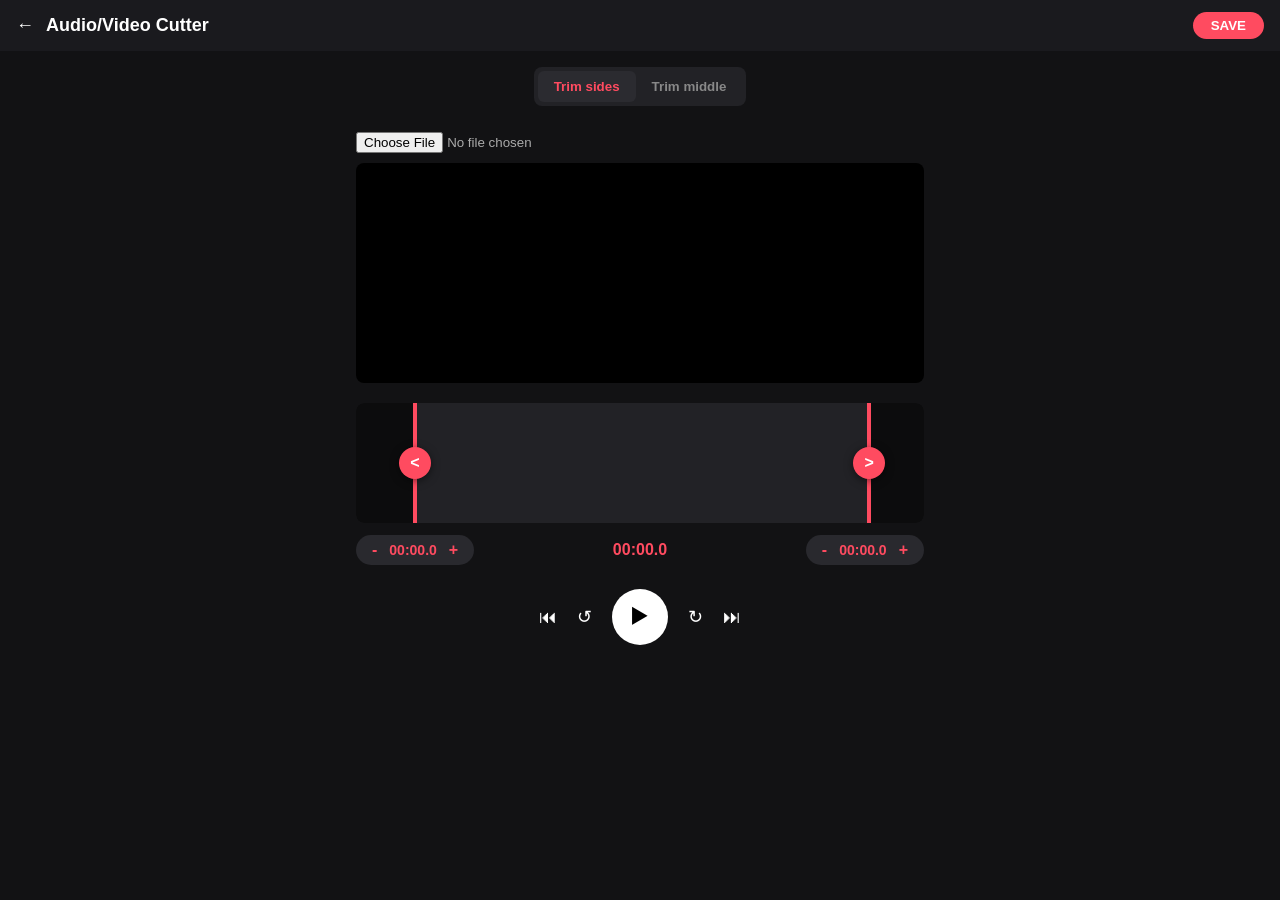
<file: cutter.html>
<!DOCTYPE html>
<html lang="hi">
<head>
  <meta charset="UTF-8">
  <meta name="viewport" content="width=device-width, initial-scale=1.0, maximum-scale=1.0, user-scalable=no">
  <title>Audio/Video Cutter</title>
  <style>
    * {
      box-sizing: border-box;
      margin: 0;
      padding: 0;
      font-family: -apple-system, BlinkMacSystemFont, "Segoe UI", Roboto, sans-serif;
      user-select: none;
      -webkit-user-select: none;
    }

    body {
      background-color: #121214;
      color: #ffffff;
      display: flex;
      flex-direction: column;
      min-height: 100vh;
    }

    header {
      display: flex;
      justify-content: space-between;
      align-items: center;
      padding: 12px 16px;
      background-color: #1a1a1e;
    }

    .header-title {
      display: flex;
      align-items: center;
      gap: 12px;
      font-size: 18px;
      font-weight: 600;
      cursor: pointer;
    }

    .btn-save {
      background-color: #ff4b60;
      color: white;
      border: none;
      padding: 6px 18px;
      border-radius: 20px;
      font-weight: 600;
      cursor: pointer;
    }

    .btn-save:disabled {
      background-color: #555;
      cursor: not-allowed;
    }

    .mode-switch {
      display: flex;
      justify-content: center;
      margin: 16px auto;
      background: #222226;
      border-radius: 8px;
      padding: 4px;
      width: fit-content;
    }

    .mode-btn {
      background: none;
      border: none;
      color: #888;
      padding: 8px 16px;
      font-weight: 600;
      cursor: pointer;
      border-radius: 6px;
    }

    .mode-btn.active {
      color: #ff4b60;
      background-color: #2b2b30;
    }

    .container {
      padding: 0 16px;
      max-width: 600px;
      margin: 0 auto;
      width: 100%;
    }

    .file-input {
      margin: 10px 0;
      width: 100%;
      color: #aaa;
    }

    .media-preview {
      width: 100%;
      height: 220px;
      background-color: #000;
      border-radius: 8px;
      overflow: hidden;
      margin-bottom: 20px;
      position: relative;
      display: flex;
      align-items: center;
      justify-content: center;
    }

    video, audio {
      width: 100%;
      height: 100%;
      object-fit: contain;
    }

    .editor-wrapper {
      position: relative;
      height: 120px;
      background: #222226;
      border-radius: 8px;
      overflow: hidden;
      margin-bottom: 12px;
      touch-action: none;
    }

    canvas {
      width: 100%;
      height: 100%;
    }

    .overlay-dim {
      position: absolute;
      top: 0;
      bottom: 0;
      background: rgba(0, 0, 0, 0.65);
      pointer-events: none;
    }

    #dim-left { left: 0; }
    #dim-right { right: 0; }

    .handle {
      position: absolute;
      top: 0;
      bottom: 0;
      width: 4px;
      background-color: #ff4b60;
      cursor: ew-resize;
      z-index: 10;
      touch-action: none;
    }

    .handle-icon {
      position: absolute;
      top: 50%;
      transform: translate(-50%, -50%);
      width: 32px;
      height: 32px;
      background-color: #ff4b60;
      border-radius: 50%;
      display: flex;
      align-items: center;
      justify-content: center;
      color: white;
      font-weight: bold;
      box-shadow: 0 2px 8px rgba(0,0,0,0.5);
    }

    #handle-left { left: 10%; }
    #handle-right { left: 90%; }

    #handle-left .handle-icon { left: 2px; }
    #handle-right .handle-icon { left: 2px; }

    .timestamps {
      display: flex;
      justify-content: space-between;
      align-items: center;
      margin-bottom: 24px;
    }

    .time-badge {
      background: #29292e;
      color: #ff4b60;
      padding: 6px 12px;
      border-radius: 16px;
      font-size: 14px;
      font-weight: 600;
      display: flex;
      align-items: center;
      gap: 8px;
    }

    .time-btn {
      cursor: pointer;
      font-size: 16px;
      user-select: none;
      padding: 0 4px;
    }

    .duration-text {
      color: #ff4b60;
      font-weight: 600;
    }

    .controls {
      display: flex;
      justify-content: center;
      align-items: center;
      gap: 20px;
    }

    .btn-circle {
      background: none;
      border: none;
      color: white;
      cursor: pointer;
      display: flex;
      align-items: center;
      justify-content: center;
      font-size: 18px;
    }

    .btn-play {
      width: 56px;
      height: 56px;
      background: white;
      color: black;
      border-radius: 50%;
      font-size: 22px;
    }

    .status-msg {
      text-align: center;
      color: #ff4b60;
      font-size: 14px;
      margin-top: 10px;
    }
  </style>
</head>
<body>

  <header>
    <div class="header-title" onclick="history.back()">
      <span>&larr;</span> Audio/Video Cutter
    </div>
    <button class="btn-save" id="save-btn">SAVE</button>
  </header>

  <div class="mode-switch">
    <button class="mode-btn active" id="btn-mode-sides">Trim sides</button>
    <button class="mode-btn" id="btn-mode-middle">Trim middle</button>
  </div>

  <div class="container">
    <input type="file" id="file-input" class="file-input" accept="audio/*,video/*">

    <div class="media-preview">
      <video id="media-element" playsinline></video>
    </div>

    <div class="editor-wrapper" id="editor-wrapper">
      <canvas id="waveform"></canvas>
      <div id="dim-left" class="overlay-dim"></div>
      <div id="dim-right" class="overlay-dim"></div>
      
      <div id="handle-left" class="handle">
        <div class="handle-icon">&lt;</div>
      </div>
      <div id="handle-right" class="handle">
        <div class="handle-icon">&gt;</div>
      </div>
    </div>

    <div class="timestamps">
      <div class="time-badge">
        <span class="time-btn" id="start-minus">-</span>
        <span id="start-time">00:00.0</span>
        <span class="time-btn" id="start-plus">+</span>
      </div>
      <div class="duration-text" id="total-trim-duration">00:00.0</div>
      <div class="time-badge">
        <span class="time-btn" id="end-minus">-</span>
        <span id="end-time">00:00.0</span>
        <span class="time-btn" id="end-plus">+</span>
      </div>
    </div>

    <div class="controls">
      <button class="btn-circle" id="btn-prev" title="Jump Start">&#x23EE;</button>
      <button class="btn-circle" id="btn-back" title="Rewind 5s">&#x21BA;</button>
      <button class="btn-circle btn-play" id="btn-play">&#x25B6;</button>
      <button class="btn-circle" id="btn-fwd" title="Forward 5s">&#x21BB;</button>
      <button class="btn-circle" id="btn-next" title="Jump End">&#x23ED;</button>
    </div>

    <div class="status-msg" id="status-msg"></div>
  </div>

  <script>
    const fileInput = document.getElementById('file-input');
    const media = document.getElementById('media-element');
    const canvas = document.getElementById('waveform');
    const ctx = canvas.getContext('2d');
    const wrapper = document.getElementById('editor-wrapper');

    const handleLeft = document.getElementById('handle-left');
    const handleRight = document.getElementById('handle-right');
    const dimLeft = document.getElementById('dim-left');
    const dimRight = document.getElementById('dim-right');

    const startTimeLabel = document.getElementById('start-time');
    const endTimeLabel = document.getElementById('end-time');
    const durationLabel = document.getElementById('total-trim-duration');
    const playBtn = document.getElementById('btn-play');
    const saveBtn = document.getElementById('save-btn');
    const statusMsg = document.getElementById('status-msg');

    let audioCtx, audioBuffer, currentFile;
    let duration = 0;
    let startRatio = 0.1;
    let endRatio = 0.9;
    let isDragging = null;
    let trimMode = 'sides';

    function initLayout() {
      canvas.width = wrapper.clientWidth || 300;
      canvas.height = wrapper.clientHeight || 120;
      updateUI();
    }

    window.addEventListener('load', initLayout);
    window.addEventListener('resize', () => {
      initLayout();
      if (audioBuffer) drawWaveform();
    });

    fileInput.addEventListener('change', async (e) => {
      const file = e.target.files[0];
      if (!file) return;
      currentFile = file;

      const fileURL = URL.createObjectURL(file);
      media.src = fileURL;

      try {
        const arrayBuffer = await file.arrayBuffer();
        audioCtx = new (window.AudioContext || window.webkitAudioContext)();
        audioBuffer = await audioCtx.decodeAudioData(arrayBuffer);
        duration = audioBuffer.duration;
      } catch (err) {
        console.warn("Audio Context decode fallback:", err);
      }

      media.onloadedmetadata = () => {
        if (!duration || isNaN(duration)) duration = media.duration;
        initLayout();
        if (audioBuffer) drawWaveform();
      };
    });

    function drawWaveform() {
      if (!audioBuffer) return;
      const data = audioBuffer.getChannelData(0);
      const step = Math.ceil(data.length / canvas.width);
      const amp = canvas.height / 2;

      ctx.clearRect(0, 0, canvas.width, canvas.height);
      ctx.fillStyle = '#666666';

      for (let i = 0; i < canvas.width; i++) {
        let min = 1.0;
        let max = -1.0;
        for (let j = 0; j < step; j++) {
          const datum = data[i * step + j];
          if (datum < min) min = datum;
          if (datum > max) max = datum;
        }
        ctx.fillRect(i, (1 + min) * amp, 1, Math.max(1, (max - min) * amp));
      }
    }

    function formatTime(seconds) {
      if (isNaN(seconds) || seconds < 0) return "00:00.0";
      const mins = Math.floor(seconds / 60);
      const secs = (seconds % 60).toFixed(1);
      return `${String(mins).padStart(2, '0')}:${String(secs).padStart(4, '0')}`;
    }

    function updateUI() {
      const width = wrapper.clientWidth || 300;
      const leftPos = startRatio * width;
      const rightPos = endRatio * width;

      handleLeft.style.left = `${leftPos}px`;
      handleRight.style.left = `${rightPos}px`;

      if (trimMode === 'sides') {
        dimLeft.style.left = '0px';
        dimLeft.style.width = `${leftPos}px`;
        dimRight.style.left = `${rightPos}px`;
        dimRight.style.width = `${width - rightPos}px`;
      } else {
        dimLeft.style.left = `${leftPos}px`;
        dimLeft.style.width = `${rightPos - leftPos}px`;
        dimRight.style.width = '0px';
      }

      const startTime = startRatio * duration;
      const endTime = endRatio * duration;

      startTimeLabel.textContent = formatTime(startTime);
      endTimeLabel.textContent = formatTime(endTime);
      durationLabel.textContent = formatTime(endTime - startTime);
    }

    function handleMove(e) {
      if (!isDragging) return;
      const clientX = e.touches ? e.touches[0].clientX : e.clientX;
      const rect = wrapper.getBoundingClientRect();
      let ratio = (clientX - rect.left) / rect.width;
      ratio = Math.max(0, Math.min(1, ratio));

      if (isDragging === 'left') {
        startRatio = Math.min(ratio, endRatio - 0.02);
      } else if (isDragging === 'right') {
        endRatio = Math.max(ratio, startRatio + 0.02);
      }
      updateUI();
    }

    function stopDrag() {
      isDragging = null;
      window.removeEventListener('mousemove', handleMove);
      window.removeEventListener('mouseup', stopDrag);
      window.removeEventListener('touchmove', handleMove);
      window.removeEventListener('touchend', stopDrag);
    }

    function startDrag(type, e) {
      isDragging = type;
      window.addEventListener('mousemove', handleMove);
      window.addEventListener('mouseup', stopDrag);
      window.addEventListener('touchmove', handleMove);
      window.addEventListener('touchend', stopDrag);
    }

    handleLeft.addEventListener('mousedown', (e) => startDrag('left', e));
    handleLeft.addEventListener('touchstart', (e) => startDrag('left', e));
    handleRight.addEventListener('mousedown', (e) => startDrag('right', e));
    handleRight.addEventListener('touchstart', (e) => startDrag('right', e));

    playBtn.addEventListener('click', () => {
      if (!media.src) return;
      if (audioCtx && audioCtx.state === 'suspended') audioCtx.resume();

      const startTime = startRatio * duration;
      const endTime = endRatio * duration;

      if (media.paused) {
        if (media.currentTime < startTime || media.currentTime >= endTime) {
          media.currentTime = startTime;
        }
        media.play();
        playBtn.innerHTML = '&#x23F8;';
      } else {
        media.pause();
        playBtn.innerHTML = '&#x25B6;';
      }

      media.ontimeupdate = () => {
        if (trimMode === 'sides' && media.currentTime >= endTime) {
          media.pause();
          playBtn.innerHTML = '&#x25B6;';
        }
      };
    });

    document.getElementById('btn-prev').onclick = () => { if (media.src) media.currentTime = startRatio * duration; };
    document.getElementById('btn-next').onclick = () => { if (media.src) media.currentTime = endRatio * duration; };
    document.getElementById('btn-back').onclick = () => { if (media.src) media.currentTime = Math.max(0, media.currentTime - 5); };
    document.getElementById('btn-fwd').onclick = () => { if (media.src) media.currentTime = Math.min(duration, media.currentTime + 5); };

    document.getElementById('start-minus').onclick = () => { if (duration) { startRatio = Math.max(0, startRatio - 0.1 / duration); updateUI(); } };
    document.getElementById('start-plus').onclick = () => { if (duration) { startRatio = Math.min(endRatio - 0.02, startRatio + 0.1 / duration); updateUI(); } };
    document.getElementById('end-minus').onclick = () => { if (duration) { endRatio = Math.max(startRatio + 0.02, endRatio - 0.1 / duration); updateUI(); } };
    document.getElementById('end-plus').onclick = () => { if (duration) { endRatio = Math.min(1, endRatio + 0.1 / duration); updateUI(); } };

    document.getElementById('btn-mode-sides').onclick = function() {
      trimMode = 'sides';
      this.classList.add('active');
      document.getElementById('btn-mode-middle').classList.remove('active');
      updateUI();
    };
    document.getElementById('btn-mode-middle').onclick = function() {
      trimMode = 'middle';
      this.classList.add('active');
      document.getElementById('btn-mode-sides').classList.remove('active');
      updateUI();
    };

    saveBtn.onclick = async () => {
      if (!currentFile || !duration) {
        alert("Pehle koi Audio/Video file select karein.");
        return;
      }

      saveBtn.disabled = true;
      statusMsg.textContent = "Processing & Saving file...";

      const startTime = startRatio * duration;
      const endTime = endRatio * duration;

      if (currentFile.type.startsWith('audio/') && audioBuffer) {
        saveAudioTrim(startTime, endTime);
      } else {
        saveMediaStream(startTime, endTime);
      }
    };

    function saveAudioTrim(startSec, endSec) {
      const sampleRate = audioBuffer.sampleRate;
      const startOffset = Math.floor(startSec * sampleRate);
      const endOffset = Math.floor(endSec * sampleRate);
      const frameCount = endOffset - startOffset;

      const trimmedBuffer = audioCtx.createBuffer(
        audioBuffer.numberOfChannels,
        frameCount,
        sampleRate
      );

      for (let i = 0; i < audioBuffer.numberOfChannels; i++) {
        const channelData = audioBuffer.getChannelData(i);
        const trimmedData = trimmedBuffer.getChannelData(i);
        for (let j = 0; j < frameCount; j++) {
          trimmedData[j] = channelData[startOffset + j];
        }
      }

      const wavBlob = audioBufferToWav(trimmedBuffer);
      downloadBlob(wavBlob, `trimmed_${currentFile.name.replace(/\.[^/.]+$/, "")}.wav`);
      saveBtn.disabled = false;
      statusMsg.textContent = "File Saved Successfully!";
    }

    function saveMediaStream(startSec, endSec) {
      media.currentTime = startSec;
      const stream = media.captureStream ? media.captureStream() : media.mozCaptureStream();
      const recorder = new MediaRecorder(stream);
      const chunks = [];

      recorder.ondataavailable = (e) => chunks.push(e.data);
      recorder.onstop = () => {
        const blob = new Blob(chunks, { type: currentFile.type || 'video/mp4' });
        downloadBlob(blob, `trimmed_${currentFile.name}`);
        saveBtn.disabled = false;
        statusMsg.textContent = "File Saved Successfully!";
      };

      recorder.start();
      media.play();

      const checkTime = setInterval(() => {
        if (media.currentTime >= endSec || media.paused) {
          clearInterval(checkTime);
          media.pause();
          recorder.stop();
        }
      }, 100);
    }

    function downloadBlob(blob, filename) {
      const url = URL.createObjectURL(blob);
      const a = document.createElement('a');
      a.href = url;
      a.download = filename;
      document.body.appendChild(a);
      a.click();
      document.body.removeChild(a);
    }

    function audioBufferToWav(buffer) {
      let numOfChan = buffer.numberOfChannels,
          length = buffer.length * numOfChan * 2 + 44,
          out = new DataView(new ArrayBuffer(length)),
          channels = [], sampleRate = buffer.sampleRate,
          offset = 0, pos = 0;

      function setUint16(data) { out.setUint16(pos, data, true); pos += 2; }
      function setUint32(data) { out.setUint32(pos, data, true); pos += 4; }

      setUint32(0x46464952); setUint32(length - 8); setUint32(0x45564157);
      setUint32(0x20746d66); setUint32(16); setUint16(1); setUint16(numOfChan);
      setUint32(sampleRate); setUint32(sampleRate * 2 * numOfChan);
      setUint16(numOfChan * 2); setUint16(16); setUint32(0x61746164);
      setUint32(length - pos - 4);

      for (let i = 0; i < buffer.numberOfChannels; i++) channels.push(buffer.getChannelData(i));

      while (offset < buffer.length) {
        for (let i = 0; i < numOfChan; i++) {
          let sample = Math.max(-1, Math.min(1, channels[i][offset]));
          sample = (0.5 + sample < 0 ? sample * 32768 : sample * 32767) | 0;
          out.setInt16(pos, sample, true);
          pos += 2;
        }
        offset++;
      }
      return new Blob([out], { type: "audio/wav" });
    }
  </script>
</body>
</html>
</file>
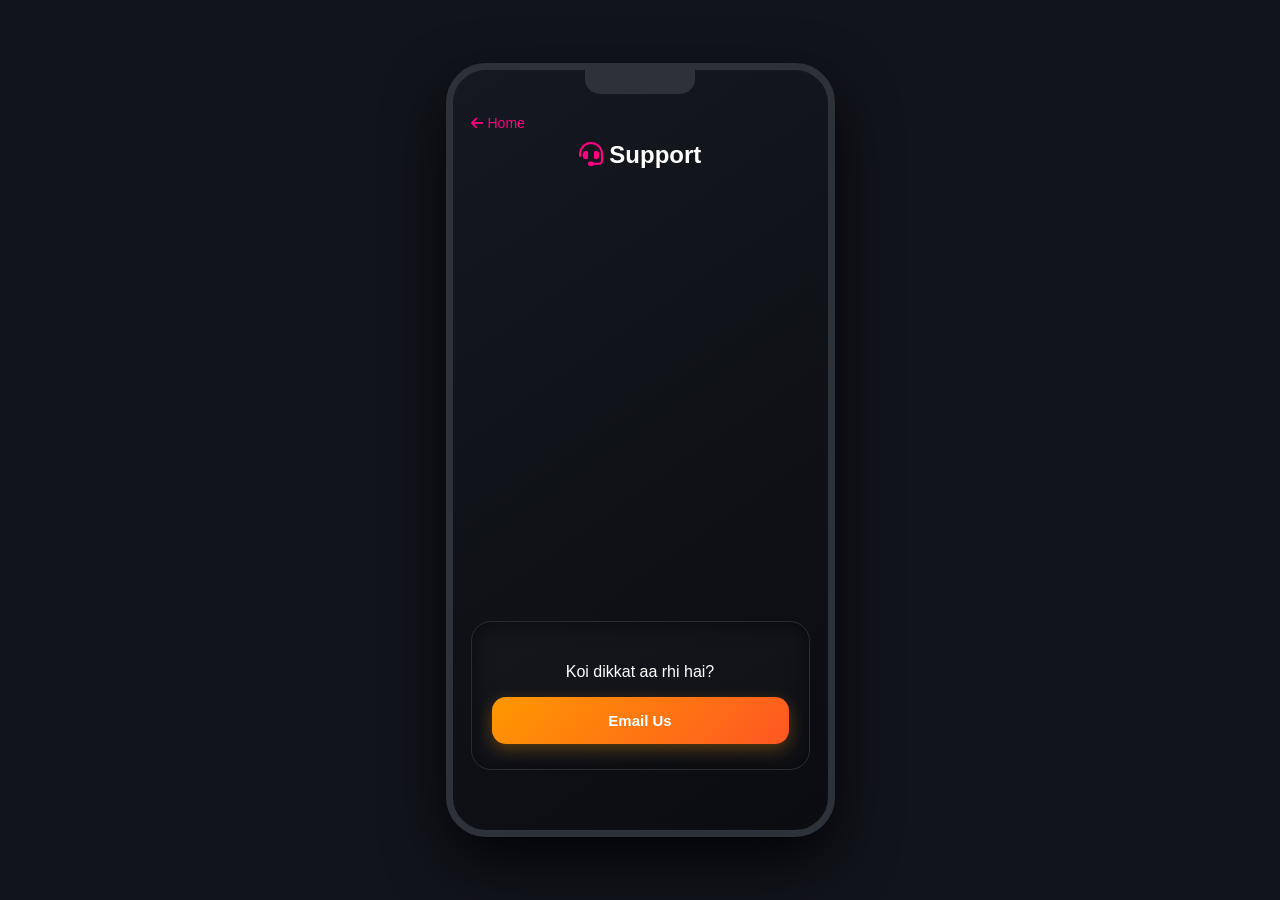
<file: explore.html>
<!DOCTYPE html>
<html lang="en">
<head>
    <meta charset="UTF-8">
    <title>Support</title>
    <link rel="stylesheet" href="style.css">
    <link rel="stylesheet" href="https://cdnjs.cloudflare.com/ajax/libs/font-awesome/6.0.0/css/all.min.css">
</head>
<body>
    <div class="mobile-frame">
        <div class="notch"></div>
        <div class="app-content">
            <div class="header">
                <a href="index.html" class="back-link"><i class="fa-solid fa-arrow-left"></i> Home</a>
                <h2 style="margin-top: 10px;"><i class="fa-solid fa-headset" style="color: #ff007f;"></i> Support</h2>
            </div>
            <div class="register-form" style="text-align: center;">
                <p>Koi dikkat aa rhi hai?</p>
                <button class="pro-btn" onclick="alert('Email: support@roxinten.com')">Email Us</button>
            </div>
        </div>
    </div>
</body>
</html>
</file>
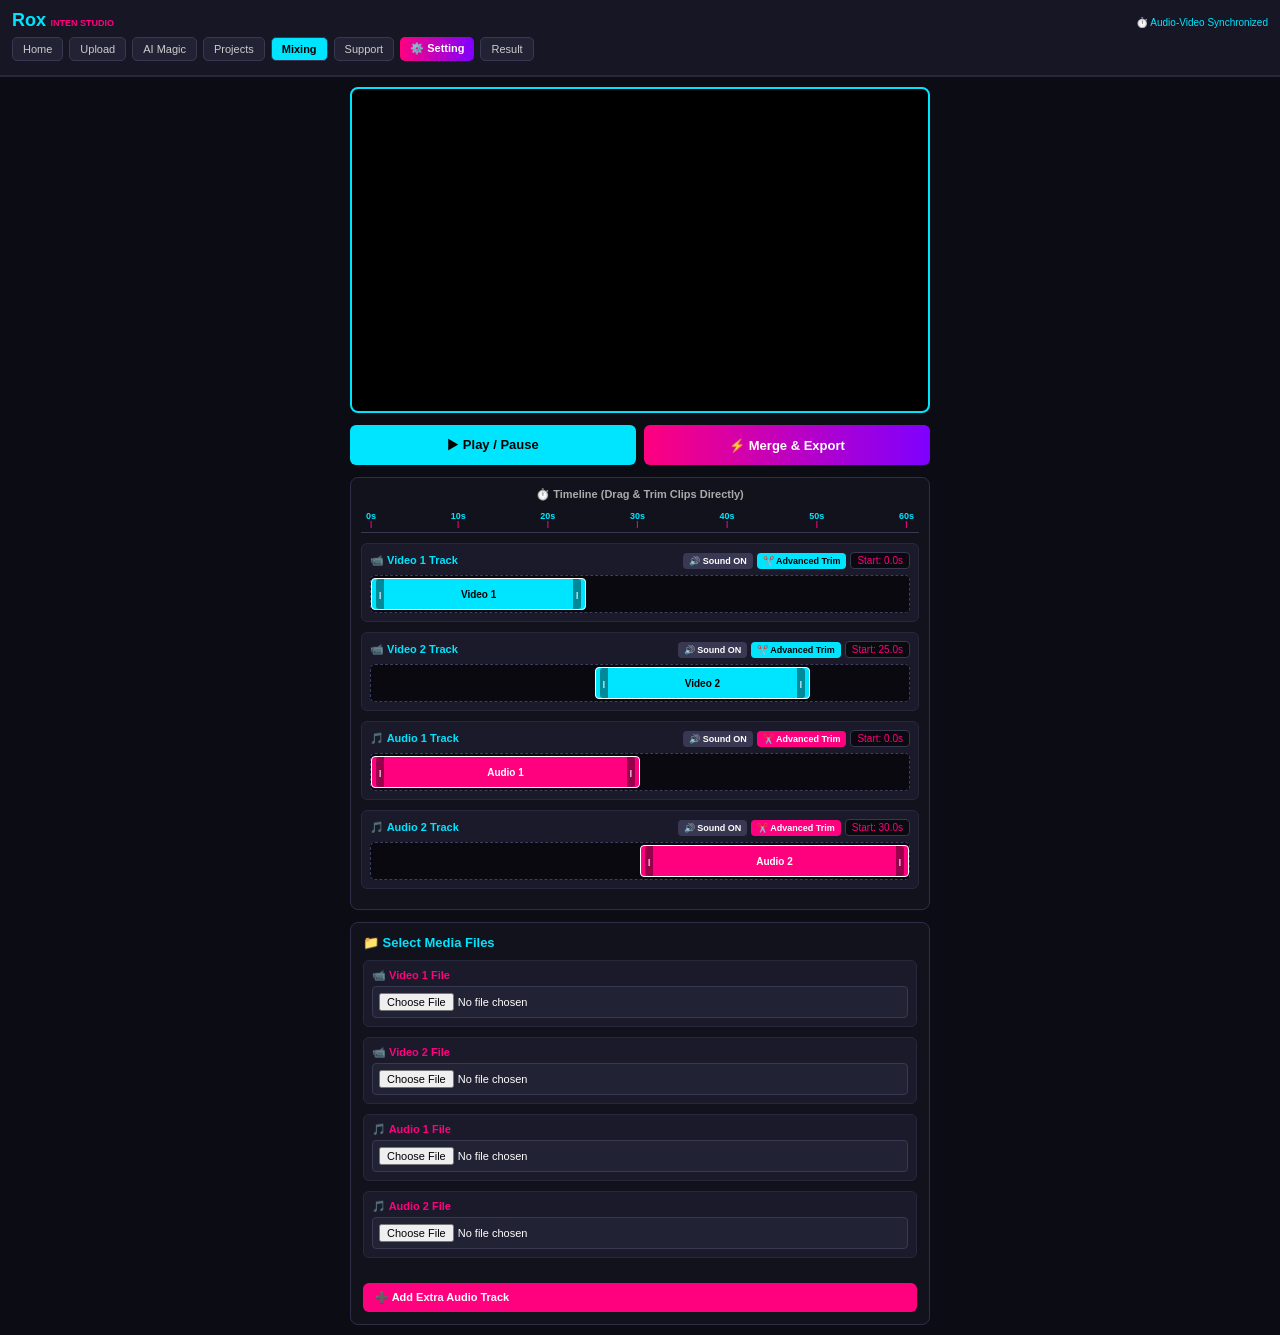
<file: mixing.html>
<!DOCTYPE html>
<html lang="hi">
<head>
    <meta charset="UTF-8">
    <meta name="viewport" content="width=device-width, initial-scale=1.0, maximum-scale=1.0, user-scalable=no">
    <title>Rox INTEN STUDIO - Multi-Audio Video Mixer & Precision Cutter</title>
    <style>
        * { box-sizing: border-box; margin: 0; padding: 0; font-family: 'Segoe UI', Arial, sans-serif; touch-action: manipulation; }
        body { background: #0c0c14; color: #fff; min-height: 100vh; display: flex; flex-direction: column; overflow-x: hidden; }

        /* Navbar */
        .top-navbar { background: #161625; padding: 10px 12px; border-bottom: 2px solid #28283d; position: sticky; top: 0; z-index: 100; }
        .nav-header { display: flex; justify-content: space-between; align-items: center; margin-bottom: 6px; }
        .logo-area h1 { color: #00e5ff; font-size: 18px; display: inline-block; }
        .logo-area span { color: #ff007f; font-size: 9px; font-weight: bold; }

        .nav-links { display: flex; gap: 6px; overflow-x: auto; padding-bottom: 4px; -webkit-overflow-scrolling: touch; }
        .nav-links::-webkit-scrollbar { display: none; }
        .nav-links a { color: #ccc; text-decoration: none; font-size: 11px; padding: 5px 10px; background: #222235; border-radius: 5px; white-space: nowrap; border: 1px solid #383852; }
        .nav-links a.active { background: #00e5ff; color: #000; font-weight: bold; }
        .nav-links a.setting-btn { background: linear-gradient(90deg, #ff007f, #7f00ff); color: #fff; border: none; font-weight: bold; }

        /* Main Container */
        .mixing-container { display: flex; flex-direction: column; padding: 10px; gap: 12px; width: 100%; max-width: 600px; margin: 0 auto; }

        /* Canvas Frame */
        .preview-box { position: relative; width: 100%; aspect-ratio: 16/9; background: #000; border: 2px solid #00e5ff; border-radius: 8px; overflow: hidden; }
        canvas { width: 100%; height: 100%; object-fit: contain; }

        /* Control Buttons */
        .controls-bar { display: flex; gap: 8px; width: 100%; }
        .btn { flex: 1; padding: 12px; border: none; border-radius: 6px; font-weight: bold; cursor: pointer; font-size: 13px; text-align: center; }
        .btn-play { background: #00e5ff; color: #000; }
        .btn-mix { background: linear-gradient(90deg, #ff007f, #7f00ff); color: #fff; }

        /* Precision Timeline Area */
        .timeline-tracks { width: 100%; background: #12121c; border-radius: 8px; padding: 10px; border: 1px solid #2e2e48; display: flex; flex-direction: column; gap: 10px; }
        
        .time-scale { display: flex; justify-content: space-between; padding: 0 5px; font-size: 9px; color: #00e5ff; font-weight: bold; border-bottom: 1px solid #383852; padding-bottom: 4px; }
        .scale-mark { position: relative; text-align: center; }
        .scale-mark::after { content: '|'; display: block; font-size: 8px; color: #ff007f; margin-top: -2px; }

        .track { background: #1a1a2b; padding: 8px; border-radius: 6px; border: 1px solid #28283d; }
        .track-header { display: flex; justify-content: space-between; align-items: center; margin-bottom: 6px; flex-wrap: wrap; gap: 4px; }
        .track-title { font-size: 11px; color: #00e5ff; font-weight: bold; display: flex; align-items: center; gap: 6px; }
        .time-badge { color: #ff007f; font-size: 10px; background: #09090f; padding: 2px 6px; border-radius: 4px; border: 1px solid #383852; }
        
        .track-actions { display: flex; gap: 4px; align-items: center; }
        .edit-track-btn { background: #00e5ff; color: #000; border: none; font-size: 9px; padding: 3px 6px; border-radius: 4px; cursor: pointer; font-weight: bold; }
        .edit-track-btn.audio-btn { background: #ff007f; color: #fff; }
        .mute-btn { background: #383852; color: #fff; border: none; font-size: 9px; padding: 3px 6px; border-radius: 4px; cursor: pointer; font-weight: bold; }
        .mute-btn.muted { background: #ff3b5c; color: #fff; }

        /* Track Lane & Cut Sliders */
        .track-lane { position: relative; height: 38px; background: #09090f; border-radius: 5px; overflow: hidden; border: 1px dashed #3e3e5e; }
        .clip-block { position: absolute; top: 2px; height: 32px; background: #00e5ff; color: #000; font-size: 10px; font-weight: bold; display: flex; align-items: center; justify-content: space-between; border-radius: 4px; user-select: none; border: 1px solid #fff; cursor: grab; padding: 0 4px; }
        .clip-block.audio { background: #ff007f; color: #fff; }
        
        /* Interactive Trimming Resizers */
        .clip-handle { width: 8px; height: 100%; background: rgba(0,0,0,0.4); cursor: ew-resize; display: flex; align-items: center; justify-content: center; font-size: 8px; color: #fff; }
        .clip-handle.left { border-top-left-radius: 3px; border-bottom-left-radius: 3px; }
        .clip-handle.right { border-top-right-radius: 3px; border-bottom-right-radius: 3px; }

        /* File Upload Panel */
        .sidebar-panel { background: #12121c; padding: 12px; border-radius: 8px; border: 1px solid #2e2e48; display: flex; flex-direction: column; gap: 10px; }
        .input-group { background: #1a1a2b; padding: 8px; border-radius: 6px; border: 1px solid #28283d; }
        .input-group label { font-size: 11px; color: #ff007f; font-weight: bold; display: block; margin-bottom: 4px; }
        input[type="file"] { width: 100%; font-size: 11px; background: #222235; color: #fff; padding: 6px; border-radius: 4px; border: 1px solid #383852; }

        .add-audio-btn { background: #ff007f; color: #fff; border: none; padding: 8px 12px; border-radius: 6px; font-size: 11px; font-weight: bold; cursor: pointer; margin-top: 5px; display: inline-flex; align-items: center; gap: 5px; }

        /* CUTTER MODAL */
        .cutter-modal { display: none; position: fixed; top: 0; left: 0; width: 100%; height: 100%; background: #141419; z-index: 1000; flex-direction: column; justify-content: space-between; }
        .cutter-header { display: flex; justify-content: space-between; align-items: center; padding: 12px 16px; background: #1c1c24; border-bottom: 1px solid #2d2d3a; }
        .cutter-header h2 { font-size: 16px; font-weight: bold; color: #fff; }
        .cutter-header .save-btn { background: #ff3b5c; color: #fff; border: none; padding: 6px 18px; border-radius: 20px; font-weight: bold; font-size: 12px; cursor: pointer; }

        .waveform-container { position: relative; height: 180px; margin: 10px 16px; background: #1a1a24; border-radius: 8px; overflow: hidden; display: flex; align-items: center; justify-content: center; }
        #modalMediaPreview { width: 100%; height: 100%; object-fit: contain; position: absolute; top:0; left:0; display:none; }
        #waveformCanvas { width: 100%; height: 100%; position: relative; z-index: 1; }

        .trim-overlay { position: absolute; top: 0; bottom: 0; background: rgba(0,0,0,0.65); pointer-events: none; z-index: 2; }
        .trim-overlay.left { left: 0; }
        .trim-overlay.right { right: 0; }
        .trim-handle { position: absolute; top: 0; bottom: 0; width: 18px; margin-left: -9px; background: transparent; cursor: ew-resize; z-index: 10; touch-action: none; }
        .trim-handle::before { content: ''; position: absolute; top: 0; bottom: 0; left: 8px; width: 2px; background: #ff3b5c; }
        .handle-knob { position: absolute; width: 24px; height: 24px; background: #ff3b5c; color: #fff; border-radius: 50%; display: flex; align-items: center; justify-content: center; font-size: 11px; font-weight: bold; top: 15px; left: -3px; }

        .time-display-bar { display: flex; justify-content: space-between; align-items: center; padding: 0 16px; margin-bottom: 12px; }
        .time-counter { display: flex; align-items: center; background: #232330; border-radius: 15px; padding: 3px 8px; color: #ff3b5c; font-size: 11px; font-weight: bold; }
        .transport-controls { display: flex; justify-content: center; align-items: center; gap: 18px; margin-bottom: 16px; }
        .trans-btn { background: none; border: none; color: #fff; font-size: 16px; cursor: pointer; }
        .trans-btn.play-main { width: 48px; height: 48px; background: #fff; color: #000; border-radius: 50%; font-size: 18px; display: flex; align-items: center; justify-content: center; }
    </style>
</head>
<body>

    <!-- Navbar -->
    <div class="top-navbar">
        <div class="nav-header">
            <div class="logo-area">
                <h1>Rox</h1> <span>INTEN STUDIO</span>
            </div>
            <div><span style="font-size: 10px; color: #00e5ff;">⏱️ Audio-Video Synchronized</span></div>
        </div>
        <div class="nav-links">
            <a href="index.html">Home</a>
            <a href="upload.html">Upload</a>
            <a href="ai-tools.html">AI Magic</a>
            <a href="projects.html">Projects</a>
            <a href="mixing.html" class="active">Mixing</a>
            <a href="support.html">Support</a>
            <a href="setting.html" class="setting-btn">⚙️ Setting</a>
            <a href="result.html">Result</a>
        </div>
    </div>

    <div class="mixing-container">
        <!-- Video Canvas Preview -->
        <div class="preview-box">
            <canvas id="mixCanvas"></canvas>
        </div>

        <div class="controls-bar">
            <button class="btn btn-play" onclick="togglePlay()">▶ Play / Pause</button>
            <button class="btn btn-mix" onclick="exportMixAndDownload()">⚡ Merge & Export</button>
        </div>

        <!-- Precision Timeline -->
        <div class="timeline-tracks" id="timelineContainer">
            <h4 style="font-size: 11px; color: #aaa; text-align: center;">⏱️ Timeline (Drag & Trim Clips Directly)</h4>
            
            <div class="time-scale">
                <span class="scale-mark">0s</span>
                <span class="scale-mark">10s</span>
                <span class="scale-mark">20s</span>
                <span class="scale-mark">30s</span>
                <span class="scale-mark">40s</span>
                <span class="scale-mark">50s</span>
                <span class="scale-mark">60s</span>
            </div>

            <!-- Video Track 1 -->
            <div class="track">
                <div class="track-header">
                    <span class="track-title">📹 Video 1 Track</span>
                    <div class="track-actions">
                        <button class="mute-btn" id="muteVid1" onclick="toggleMute('vid1')">🔊 Sound ON</button>
                        <button class="edit-track-btn" onclick="openMediaTrimmer('vid1', 'Video 1', 'video')">✂️ Advanced Trim</button>
                        <span class="time-badge" id="timeVid1">Start: 0.0s</span>
                    </div>
                </div>
                <div class="track-lane">
                    <div class="clip-block" id="clipVid1" style="left:0px; width:40%;">
                        <div class="clip-handle left" onmousedown="initResize(event, 'vid1', 'left')">|</div>
                        <span class="clip-txt">Video 1</span>
                        <div class="clip-handle right" onmousedown="initResize(event, 'vid1', 'right')">|</div>
                    </div>
                </div>
            </div>

            <!-- Video Track 2 -->
            <div class="track">
                <div class="track-header">
                    <span class="track-title">📹 Video 2 Track</span>
                    <div class="track-actions">
                        <button class="mute-btn" id="muteVid2" onclick="toggleMute('vid2')">🔊 Sound ON</button>
                        <button class="edit-track-btn" onclick="openMediaTrimmer('vid2', 'Video 2', 'video')">✂️ Advanced Trim</button>
                        <span class="time-badge" id="timeVid2">Start: 25.0s</span>
                    </div>
                </div>
                <div class="track-lane">
                    <div class="clip-block" id="clipVid2" style="left:41.6%; width:40%;">
                        <div class="clip-handle left" onmousedown="initResize(event, 'vid2', 'left')">|</div>
                        <span class="clip-txt">Video 2</span>
                        <div class="clip-handle right" onmousedown="initResize(event, 'vid2', 'right')">|</div>
                    </div>
                </div>
            </div>

            <!-- Audio Track 1 -->
            <div class="track">
                <div class="track-header">
                    <span class="track-title">🎵 Audio 1 Track</span>
                    <div class="track-actions">
                        <button class="mute-btn" id="muteAud1" onclick="toggleMute('aud1')">🔊 Sound ON</button>
                        <button class="edit-track-btn audio-btn" onclick="openMediaTrimmer('aud1', 'Audio 1', 'audio')">✂️ Advanced Trim</button>
                        <span class="time-badge" id="timeAud1">Start: 0.0s</span>
                    </div>
                </div>
                <div class="track-lane">
                    <div class="clip-block audio" id="clipAud1" style="left:0px; width:50%;">
                        <div class="clip-handle left" onmousedown="initResize(event, 'aud1', 'left')">|</div>
                        <span class="clip-txt">Audio 1</span>
                        <div class="clip-handle right" onmousedown="initResize(event, 'aud1', 'right')">|</div>
                    </div>
                </div>
            </div>

            <!-- Audio Track 2 -->
            <div class="track">
                <div class="track-header">
                    <span class="track-title">🎵 Audio 2 Track</span>
                    <div class="track-actions">
                        <button class="mute-btn" id="muteAud2" onclick="toggleMute('aud2')">🔊 Sound ON</button>
                        <button class="edit-track-btn audio-btn" onclick="openMediaTrimmer('aud2', 'Audio 2', 'audio')">✂️ Advanced Trim</button>
                        <span class="time-badge" id="timeAud2">Start: 30.0s</span>
                    </div>
                </div>
                <div class="track-lane">
                    <div class="clip-block audio" id="clipAud2" style="left:50%; width:50%;">
                        <div class="clip-handle left" onmousedown="initResize(event, 'aud2', 'left')">|</div>
                        <span class="clip-txt">Audio 2</span>
                        <div class="clip-handle right" onmousedown="initResize(event, 'aud2', 'right')">|</div>
                    </div>
                </div>
            </div>

            <div id="dynamicAudioTracks"></div>
        </div>

        <!-- File Upload Area -->
        <div class="sidebar-panel">
            <h3 style="color:#00e5ff; font-size:13px;">📁 Select Media Files</h3>
            <div class="input-group"><label>📹 Video 1 File</label><input type="file" id="v1File" accept="video/*"></div>
            <div class="input-group"><label>📹 Video 2 File</label><input type="file" id="v2File" accept="video/*"></div>
            <div class="input-group"><label>🎵 Audio 1 File</label><input type="file" id="a1File" accept="audio/*"></div>
            <div class="input-group"><label>🎵 Audio 2 File</label><input type="file" id="a2File" accept="audio/*"></div>
            
            <div id="dynamicAudioInputs"></div>

            <button class="add-audio-btn" onclick="addNewAudioTrackInput()">➕ Add Extra Audio Track</button>
        </div>
    </div>

    <!-- TRIMMER MODAL -->
    <div class="cutter-modal" id="cutterModal">
        <div class="cutter-header">
            <h2><span onclick="closeMediaTrimmer()" style="cursor:pointer; margin-right:6px;">←</span> <span id="modalHeaderTitle">Trimmer</span></h2>
            <button class="save-btn" onclick="saveMediaCut()">SAVE</button>
        </div>

        <div class="waveform-container" id="waveformContainer">
            <video id="modalMediaPreview" playsinline></video>
            <canvas id="waveformCanvas"></canvas>
            <div class="trim-overlay left" id="overlayLeft"></div>
            <div class="trim-overlay right" id="overlayRight"></div>
            <div class="trim-handle left" id="handleLeft"><div class="handle-knob">&lt;</div></div>
            <div class="trim-handle right" id="handleRight"><div class="handle-knob">&gt;</div></div>
        </div>

        <div class="time-display-bar">
            <div class="time-counter"><span id="txtStartTime">00:00.0</span></div>
            <div style="color: #ff3b5c; font-size: 13px; font-weight: bold;" id="txtCurrentTime">00:00.0</div>
            <div class="time-counter"><span id="txtEndTime">00:00.0</span></div>
        </div>

        <div class="transport-controls">
            <button class="trans-btn play-main" id="btnModalPlay" onclick="toggleModalPlay()">▶</button>
        </div>
    </div>

    <!-- Hidden Elements -->
    <video id="vid1" style="display:none;" playsinline crossOrigin="anonymous"></video>
    <video id="vid2" style="display:none;" playsinline crossOrigin="anonymous"></video>
    <audio id="aud1" style="display:none;" crossOrigin="anonymous"></audio>
    <audio id="aud2" style="display:none;" crossOrigin="anonymous"></audio>
    <div id="hiddenAudioElements" style="display:none;"></div>

    <script>
        const canvas = document.getElementById('mixCanvas');
        const ctx = canvas.getContext('2d');
        canvas.width = 640;
        canvas.height = 360;

        const totalScaleSeconds = 60;
        let isPlaying = false;
        let audioCtx = null;
        let audioNodes = {}; // Gain & WebAudio Nodes Storage

        // Media State & Trim Configuration
        const mediaCuts = {
            vid1: { start: 0, end: 60, offset: 0, muted: false },
            vid2: { start: 0, end: 60, offset: 25, muted: false },
            aud1: { start: 0, end: 60, offset: 0, muted: false },
            aud2: { start: 0, end: 60, offset: 30, muted: false }
        };

        function initAudioContext() {
            if (!audioCtx) {
                audioCtx = new (window.AudioContext || window.webkitAudioContext)();
            }
            if (audioCtx.state === 'suspended') {
                audioCtx.resume();
            }
        }

        // Attach WebAudio Graph to route Video & Audio sounds properly
        function setupAudioNode(key, element) {
            initAudioContext();
            if (!audioNodes[key]) {
                try {
                    const source = audioCtx.createMediaElementSource(element);
                    const gainNode = audioCtx.createGain();
                    source.connect(gainNode);
                    gainNode.connect(audioCtx.destination);
                    audioNodes[key] = { source, gainNode };
                } catch(e) { }
            }
        }

        // File Load Listeners
        document.getElementById('v1File').addEventListener('change', (e) => loadMedia(e, 'vid1', 'clipVid1'));
        document.getElementById('v2File').addEventListener('change', (e) => loadMedia(e, 'vid2', 'clipVid2'));
        document.getElementById('a1File').addEventListener('change', (e) => loadMedia(e, 'aud1', 'clipAud1'));
        document.getElementById('a2File').addEventListener('change', (e) => loadMedia(e, 'aud2', 'clipAud2'));

        function loadMedia(event, key, clipId) {
            const file = event.target.files[0];
            const element = document.getElementById(key);
            if (file && element) {
                element.src = URL.createObjectURL(file);
                element.onloadedmetadata = () => {
                    mediaCuts[key].end = element.duration;
                };
                setupAudioNode(key, element);
                const txtElem = document.querySelector(`#${clipId} .clip-txt`);
                if (txtElem) txtElem.innerText = file.name.substring(0, 8) + '..';
            }
        }

        // Sound Mute / Unmute Toggle
        function toggleMute(key) {
            initAudioContext();
            mediaCuts[key].muted = !mediaCuts[key].muted;
            
            const btnKey = 'mute' + key.charAt(0).toUpperCase() + key.slice(1);
            const btn = document.getElementById(btnKey);

            if (audioNodes[key] && audioNodes[key].gainNode) {
                audioNodes[key].gainNode.gain.value = mediaCuts[key].muted ? 0 : 1;
            }

            if (btn) {
                btn.innerText = mediaCuts[key].muted ? '🔇 Muted' : '🔊 Sound ON';
                btn.classList.toggle('muted', mediaCuts[key].muted);
            }
        }

        // Add Dynamic Extra Audio Tracks
        let extraAudioCount = 2;
        function addNewAudioTrackInput() {
            extraAudioCount++;
            const trackKey = 'aud' + extraAudioCount;
            const clipId = 'clipAud' + extraAudioCount;

            // 1. File Input
            const inputGroup = document.createElement('div');
            inputGroup.className = 'input-group';
            inputGroup.innerHTML = `<label>🎵 Audio ${extraAudioCount} File</label><input type="file" id="a${extraAudioCount}File" accept="audio/*">`;
            document.getElementById('dynamicAudioInputs').appendChild(inputGroup);

            // 2. Hidden Audio Element
            const newAudio = document.createElement('audio');
            newAudio.id = trackKey;
            newAudio.crossOrigin = 'anonymous';
            document.getElementById('hiddenAudioElements').appendChild(newAudio);

            mediaCuts[trackKey] = { start: 0, end: 60, offset: 0, muted: false };

            // 3. UI Track Lane
            const trackDiv = document.createElement('div');
            trackDiv.className = 'track';
            trackDiv.innerHTML = `
                <div class="track-header">
                    <span class="track-title">🎵 Audio ${extraAudioCount} Track</span>
                    <div class="track-actions">
                        <button class="mute-btn" id="muteAud${extraAudioCount}" onclick="toggleMute('${trackKey}')">🔊 Sound ON</button>
                        <button class="edit-track-btn audio-btn" onclick="openMediaTrimmer('${trackKey}', 'Audio ${extraAudioCount}', 'audio')">✂️ Advanced Trim</button>
                        <span class="time-badge" id="timeAud${extraAudioCount}">Start: 0.0s</span>
                    </div>
                </div>
                <div class="track-lane">
                    <div class="clip-block audio" id="${clipId}" style="left:0px; width:50%;">
                        <div class="clip-handle left" onmousedown="initResize(event, '${trackKey}', 'left')">|</div>
                        <span class="clip-txt">Audio ${extraAudioCount}</span>
                        <div class="clip-handle right" onmousedown="initResize(event, '${trackKey}', 'right')">|</div>
                    </div>
                </div>
            `;
            document.getElementById('dynamicAudioTracks').appendChild(trackDiv);

            makeDraggableClip(document.getElementById(clipId), trackKey);

            document.getElementById(`a${extraAudioCount}File`).addEventListener('change', (e) => {
                loadMedia(e, trackKey, clipId);
            });
        }

        // Timeline Drag & Resizing Logic
        function makeDraggableClip(clip, key) {
            clip.addEventListener('touchstart', (e) => handleDrag(e, clip, key), { passive: false });
            clip.addEventListener('mousedown', (e) => handleDrag(e, clip, key));
        }

        document.querySelectorAll('.clip-block').forEach(clip => {
            const key = clip.id.replace('clip', '').toLowerCase();
            makeDraggableClip(clip, key);
        });

        function handleDrag(e, clip, key) {
            if (e.target.classList.contains('clip-handle')) return; // Ignore if handle is clicked
            e.preventDefault();
            const lane = clip.parentElement;
            const startX = (e.touches ? e.touches[0].clientX : e.clientX) - clip.offsetLeft;

            function onMove(e) {
                const clientX = e.touches ? e.touches[0].clientX : e.clientX;
                let newLeft = clientX - startX;
                let maxLeft = lane.clientWidth - clip.clientWidth;
                newLeft = Math.max(0, Math.min(newLeft, maxLeft));

                clip.style.left = newLeft + 'px';
                const startSec = parseFloat(((newLeft / lane.clientWidth) * totalScaleSeconds).toFixed(1));
                mediaCuts[key].offset = startSec;
                
                const timeBadge = document.getElementById('time' + key.charAt(0).toUpperCase() + key.slice(1));
                if (timeBadge) timeBadge.innerText = `Start: ${startSec}s`;
            }

            function onEnd() {
                window.removeEventListener('mousemove', onMove);
                window.removeEventListener('touchmove', onMove);
                window.removeEventListener('mouseup', onEnd);
                window.removeEventListener('touchend', onEnd);
            }

            window.addEventListener('mousemove', onMove);
            window.addEventListener('touchmove', onMove, { passive: false });
            window.addEventListener('mouseup', onEnd);
            window.addEventListener('touchend', onEnd);
        }

        function initResize(e, key, side) {
            e.stopPropagation();
            const clip = document.getElementById('clip' + key.charAt(0).toUpperCase() + key.slice(1));
            const lane = clip.parentElement;
            const startX = e.clientX;
            const startWidth = clip.clientWidth;
            const startLeft = clip.offsetLeft;

            function onResizing(e) {
                const dx = e.clientX - startX;
                if (side === 'right') {
                    let newWidth = Math.max(30, startWidth + dx);
                    clip.style.width = newWidth + 'px';
                    mediaCuts[key].end = mediaCuts[key].start + (newWidth / lane.clientWidth) * totalScaleSeconds;
                } else if (side === 'left') {
                    let newLeft = Math.max(0, startLeft + dx);
                    let newWidth = startWidth - dx;
                    if (newWidth > 30) {
                        clip.style.left = newLeft + 'px';
                        clip.style.width = newWidth + 'px';
                        mediaCuts[key].start = (newLeft / lane.clientWidth) * totalScaleSeconds;
                    }
                }
            }

            function stopResizing() {
                window.removeEventListener('mousemove', onResizing);
                window.removeEventListener('mouseup', stopResizing);
            }

            window.addEventListener('mousemove', onResizing);
            window.addEventListener('mouseup', stopResizing);
        }

        // Playback Engine
        function togglePlay() {
            initAudioContext();
            isPlaying = !isPlaying;

            const allMedias = [document.getElementById('vid1'), document.getElementById('vid2'), ...Array.from(document.querySelectorAll('audio'))];

            if (isPlaying) {
                allMedias.forEach(m => {
                    if (m && m.src && mediaCuts[m.id]) {
                        m.currentTime = mediaCuts[m.id].start;
                        m.play();
                    }
                });
                renderLoop();
            } else {
                allMedias.forEach(m => m && m.pause());
            }
        }

        function renderLoop() {
            if (!isPlaying) return;
            ctx.clearRect(0, 0, canvas.width, canvas.height);

            const v1 = document.getElementById('vid1');
            const v2 = document.getElementById('vid2');

            let drawn = false;
            if (v1.src && !v1.paused && !v1.ended && v1.currentTime <= mediaCuts.vid1.end) {
                ctx.drawImage(v1, 0, 0, canvas.width, canvas.height);
                drawn = true;
            } else if (v2.src && !v2.paused && !v2.ended && v2.currentTime <= mediaCuts.vid2.end) {
                ctx.drawImage(v2, 0, 0, canvas.width, canvas.height);
                drawn = true;
            }

            if (!drawn) {
                ctx.fillStyle = "#111";
                ctx.fillRect(0, 0, canvas.width, canvas.height);
                ctx.fillStyle = "#00e5ff";
                ctx.font = "14px Arial";
                ctx.fillText("Preview Playing Active Audio & Video...", 20, 30);
            }
            requestAnimationFrame(renderLoop);
        }

        // Export Functionality
        function exportMixAndDownload() {
            initAudioContext();
            const v1 = document.getElementById('vid1');
            const v2 = document.getElementById('vid2');
            const allAudios = Array.from(document.querySelectorAll('audio'));

            if (!v1.src && !v2.src && !allAudios.some(a => a.src)) {
                alert("Pehle Video ya Audio file select karein!");
                return;
            }

            alert("Exporting Video with Active Sound Track...");
            const stream = canvas.captureStream(30);
            const dest = audioCtx.createMediaStreamDestination();

            [v1, v2, ...allAudios].forEach(m => {
                if (m && m.src && audioNodes[m.id]) {
                    audioNodes[m.id].gainNode.connect(dest);
                }
            });

            if (dest.stream.getAudioTracks().length > 0) {
                stream.addTrack(dest.stream.getAudioTracks()[0]);
            }

            const recorder = new MediaRecorder(stream);
            const chunks = [];

            recorder.ondataavailable = e => chunks.push(e.data);
            recorder.onstop = () => {
                const blob = new Blob(chunks, { type: 'video/webm' });
                const a = document.createElement('a');
                a.href = URL.createObjectURL(blob);
                a.download = `Rox_Studio_Export_${Date.now()}.webm`;
                a.click();
                alert("Video Download Completed!");
            };

            togglePlay();
            recorder.start();
            setTimeout(() => {
                recorder.stop();
                togglePlay();
            }, 10000);
        }

        // Trimmer Modal Logic
        let activeKey = null;
        let activeElement = null;

        function openMediaTrimmer(id, title, type) {
            activeKey = id;
            activeElement = document.getElementById(id);
            if (!activeElement || !activeElement.src) {
                alert("Pehle file select karein!");
                return;
            }

            document.getElementById('modalHeaderTitle').innerText = title + " Cutter";
            document.getElementById('cutterModal').style.display = 'flex';
            
            const modalVideo = document.getElementById('modalMediaPreview');
            if (type === 'video') {
                modalVideo.style.display = 'block';
                modalVideo.src = activeElement.src;
            } else {
                modalVideo.style.display = 'none';
            }
        }

        function closeMediaTrimmer() {
            document.getElementById('cutterModal').style.display = 'none';
        }

        function toggleModalPlay() {
            if (activeElement) {
                if (activeElement.paused) activeElement.play();
                else activeElement.pause();
            }
        }

        function saveMediaCut() {
            alert("Cut Settings Applied Successfully!");
            closeMediaTrimmer();
        }
    </script>
</body>
</html>
</file>
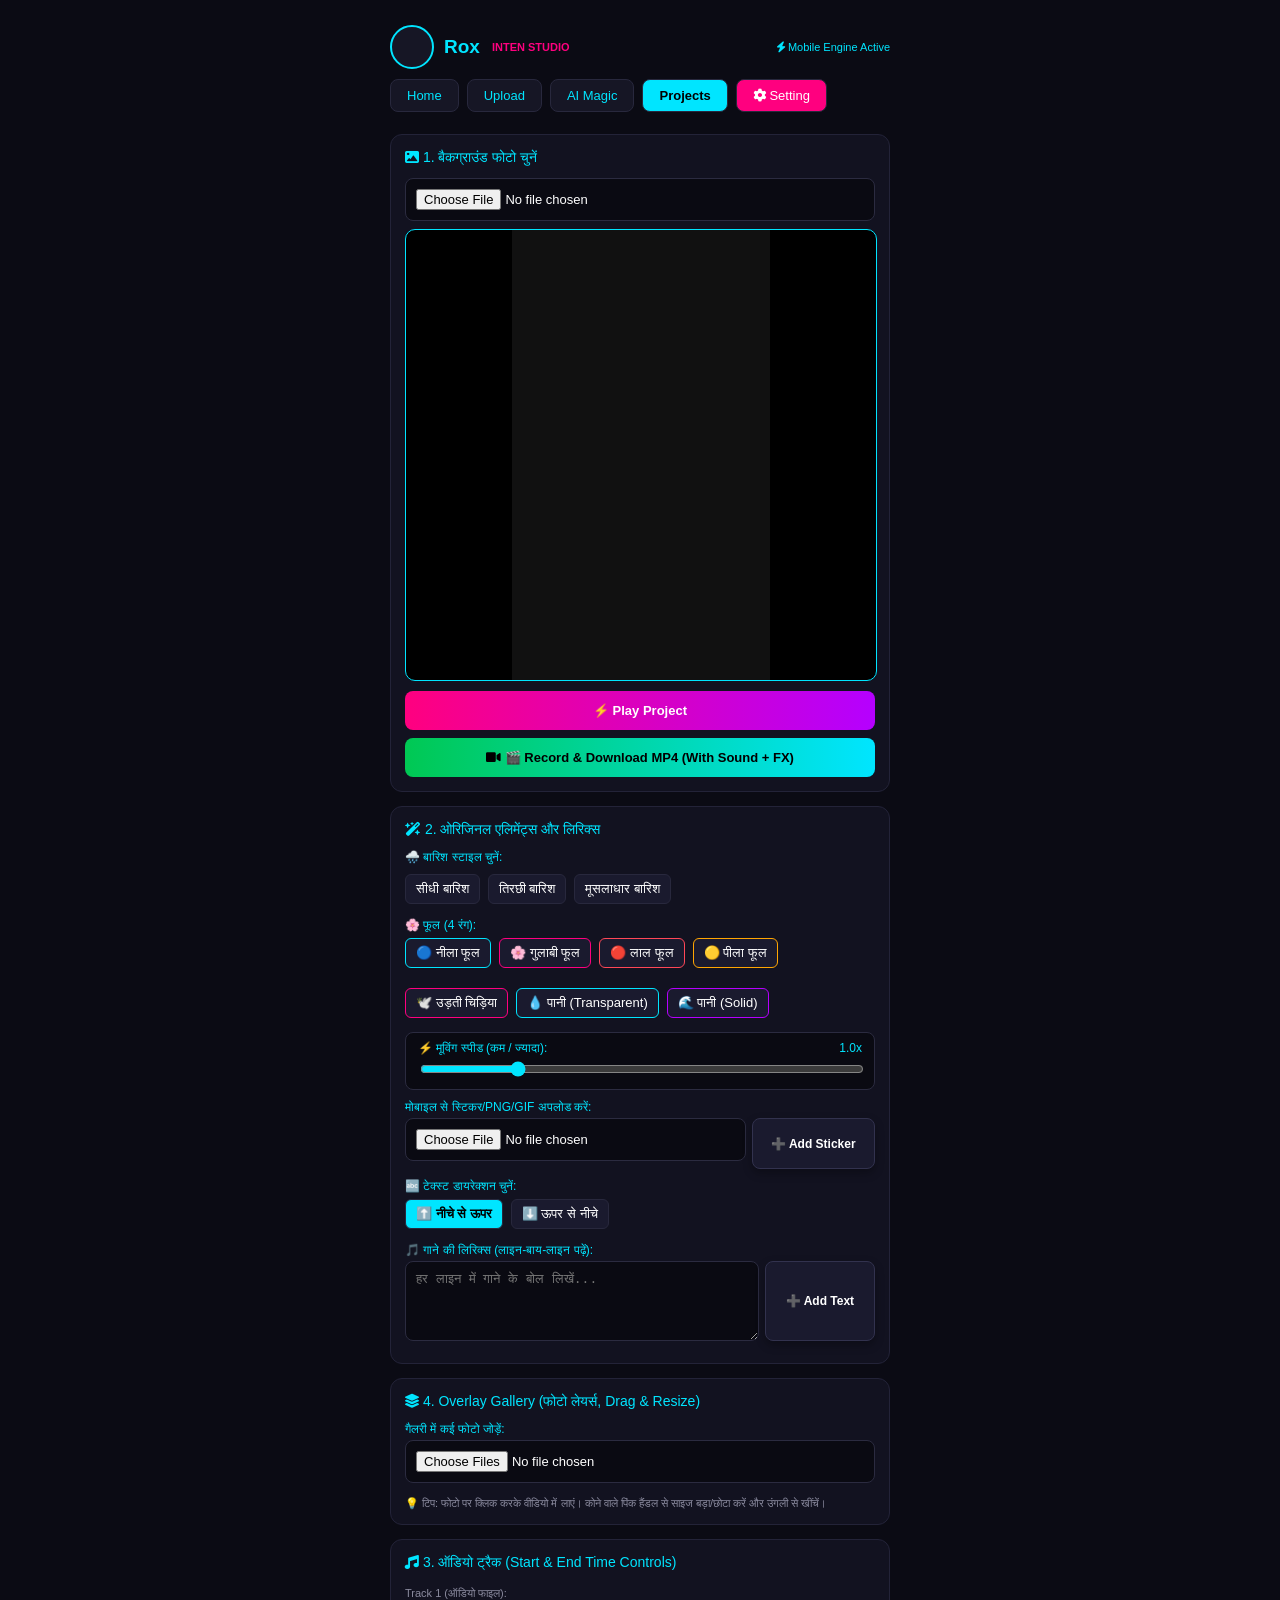
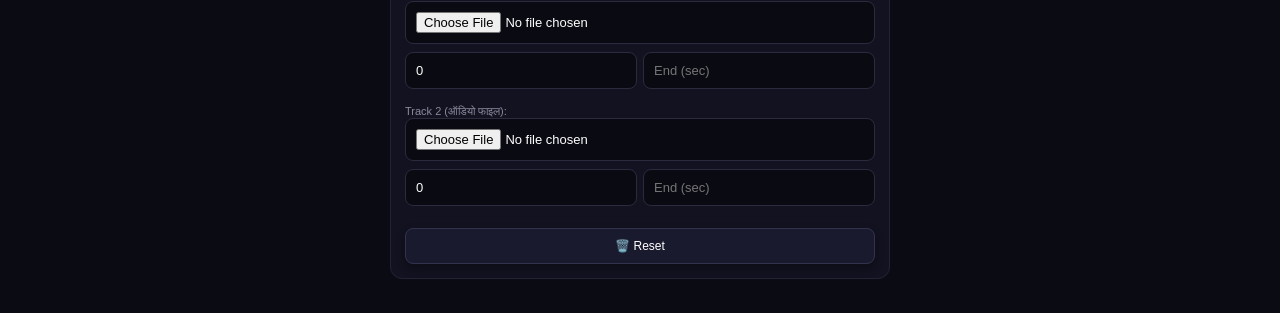
<file: projects.html>
<!DOCTYPE html>
<html lang="en">
<head>
    <meta charset="UTF-8">
    <meta name="viewport" content="width=device-width, initial-scale=1.0">
    <title>Projects - Rox Inten Studio</title>
    <link rel="stylesheet" href="style.css">
    <link rel="stylesheet" href="https://cdnjs.cloudflare.com/ajax/libs/font-awesome/6.0.0/css/all.min.css">
    <style>
        html, body {
            background-color: #0b0b14 !important;
            color: #fff !important;
            font-family: 'Segoe UI', sans-serif !important;
            margin: 0 !important;
            padding: 10px !important;
            width: 100% !important;
            box-sizing: border-box !important;
            display: block !important;
        }

        .main-container {
            display: flex !important;
            flex-direction: column !important;
            width: 100% !important;
            max-width: 500px !important;
            margin: 0 auto !important;
        }

        .top-header {
            display: flex !important;
            justify-content: space-between !important;
            align-items: center !important;
            padding: 5px 0 10px 0 !important;
            width: 100% !important;
        }
        .brand-title {
            font-size: 19px !important;
            font-weight: bold !important;
            color: #00e5ff !important;
            display: flex;
            align-items: center;
            gap: 10px;
        }
        .brand-title img.logo-icon {
            width: 38px !important;
            height: 38px !important;
            border-radius: 50%;
            object-fit: cover;
            border: 2px solid #00e5ff;
            background: #161625;
            padding: 1px;
        }
        .brand-title span {
            color: #ff007f !important;
            font-size: 11px !important;
            margin-left: 2px !important;
        }

        .nav-scroller {
            display: flex !important;
            gap: 8px !important;
            overflow-x: auto !important;
            padding-bottom: 12px !important;
            margin-bottom: 10px !important;
            white-space: nowrap !important;
            width: 100% !important;
        }
        .nav-scroller::-webkit-scrollbar { display: none; }
        .nav-item {
            background: #161625 !important;
            color: #00e5ff !important;
            border: 1px solid #28283d !important;
            padding: 8px 16px !important;
            border-radius: 8px !important;
            text-decoration: none !important;
            font-size: 13px !important;
            font-weight: 500 !important;
            display: inline-block !important;
        }
        .nav-item.active {
            background: #00e5ff !important;
            color: #000 !important;
            font-weight: bold !important;
        }
        .nav-item.setting-btn {
            background: #ff007f !important;
            color: #fff !important;
        }

        .proj-panel {
            background: #121220 !important;
            border: 1px solid #232338 !important;
            border-radius: 12px !important;
            padding: 14px !important;
            margin-bottom: 14px !important;
            width: 100% !important;
            box-sizing: border-box !important;
            display: block !important;
        }
        .panel-heading {
            color: #00e5ff !important;
            font-size: 14px !important;
            margin: 0 0 12px 0 !important;
        }
        
        .rox-input {
            background: #0a0a12 !important;
            border: 1px solid #2b2b40 !important;
            color: #fff !important;
            padding: 10px !important;
            border-radius: 8px !important;
            width: 100% !important;
            box-sizing: border-box !important;
            font-size: 13px !important;
            margin-bottom: 8px !important;
            display: block !important;
        }

        #txt {
            height: 80px !important;
            resize: vertical !important;
        }

        .pink-btn {
            background: linear-gradient(90deg, #ff007f, #b500ff) !important;
            color: #fff !important;
            border: none !important;
            padding: 12px !important;
            border-radius: 8px !important;
            font-weight: bold !important;
            width: 100% !important;
            font-size: 13px !important;
            cursor: pointer !important;
            margin-top: 5px !important;
            display: block !important;
        }

        .download-btn {
            background: linear-gradient(90deg, #00c853, #00e5ff) !important;
            color: #000 !important;
            border: none !important;
            padding: 12px !important;
            border-radius: 8px !important;
            font-weight: bold !important;
            width: 100% !important;
            font-size: 13px !important;
            cursor: pointer !important;
            margin-top: 8px !important;
            display: block !important;
        }

        .reel-board-container {
            width: 100%;
            height: 450px;
            position: relative;
            background: #000;
            border: 1px solid #00e5ff;
            border-radius: 10px;
            overflow: hidden;
            margin-bottom: 10px;
            display: flex;
            justify-content: center;
            align-items: center;
        }

        #studioCanvas {
            width: 100%;
            height: 100%;
            display: block;
            object-fit: contain;
            touch-action: none;
        }

        .emoji-grid {
            display: flex;
            gap: 8px;
            overflow-x: auto;
            padding: 6px 0;
            margin-bottom: 8px;
        }
        .emoji-item {
            background: #1a1a2e;
            border: 1px solid #28283d;
            border-radius: 6px;
            padding: 6px 10px;
            font-size: 13px;
            cursor: pointer;
            white-space: nowrap;
        }
        .emoji-item.selected {
            background: #00e5ff !important;
            color: #000 !important;
            font-weight: bold;
        }

        .dark-btn {
            background: #1a1a2e !important;
            color: #fff !important;
            border: 1px solid #32324e !important;
            padding: 10px !important;
            border-radius: 8px !important;
            font-size: 12px !important;
            cursor: pointer !important;
        }

        .slider-container {
            background: #0a0a12;
            border: 1px solid #2b2b40;
            border-radius: 8px;
            padding: 8px 12px;
            margin-bottom: 10px;
        }

        .audio-row {
            display: flex;
            gap: 6px;
            margin-bottom: 6px;
        }
    </style>
</head>
<body>

<div class="main-container">

    <div class="top-header">
        <div class="brand-title">
            <img src="[data-uri]" class="logo-icon" alt="Rox Logo">
            Rox <span>INTEN STUDIO</span>
        </div>
        <div style="color: #00e5ff; font-size: 11px;"><i class="fa-solid fa-bolt"></i> Mobile Engine Active</div>
    </div>

    <div class="nav-scroller">
        <a href="index.html" class="nav-item">Home</a>
        <a href="upload.html" class="nav-item">Upload</a>
        <a href="ai-tools.html" class="nav-item">AI Magic</a>
        <a href="projects.html" class="nav-item active">Projects</a>
        <a href="#" class="nav-item setting-btn"><i class="fa-solid fa-gear"></i> Setting</a>
    </div>

    <!-- 1. Background Photo Panel -->
    <div class="proj-panel">
        <div class="panel-heading"><i class="fa-solid fa-image"></i> 1. बैकग्राउंड फोटो चुनें</div>
        <input type="file" id="bgPhotoInput" class="rox-input" accept="image/*" onchange="loadBgPhoto(event)">
        
        <div class="reel-board-container">
            <canvas id="studioCanvas" width="400" height="700"></canvas>
        </div>

        <button id="btnPlay" class="pink-btn" onclick="togglePlayAll()">⚡ Play Project</button>
        <button id="btnDownload" class="download-btn" onclick="toggleRecordCanvasMP4()"><i class="fa-solid fa-video"></i> 🎬 Record & Download MP4 (With Sound + FX)</button>
    </div>

    <!-- 2. FX Elements & Controls Panel -->
    <div class="proj-panel">
        <div class="panel-heading"><i class="fa-solid fa-wand-magic-sparkles"></i> 2. ओरिजिनल एलिमेंट्स और लिरिक्स</div>
        
        <!-- Rain & Water Controls -->
        <label style="color:#00e5ff; font-size:12px; margin-bottom:4px; display:block;">🌧️ बारिश स्टाइल चुनें:</label>
        <div class="emoji-grid">
            <span class="emoji-item" id="btnRainStraight" onclick="setRainStyle('straight')"> सीधी बारिश</span>
            <span class="emoji-item" id="btnRainSlant" onclick="setRainStyle('slant')"> तिरछी बारिश</span>
            <span class="emoji-item" id="btnRainHeavy" onclick="setRainStyle('heavy')"> मूसलाधार बारिश</span>
        </div>

        <!-- 4 रंग के फूलों के बटन -->
        <label style="color:#00e5ff; font-size:12px; margin-top:6px; display:block;">🌸 फूल (4 रंग):</label>
        <div class="emoji-grid">
            <span class="emoji-item" style="border-color:#00e5ff;" onclick="addFlower('blue')">🔵 नीला फूल</span>
            <span class="emoji-item" style="border-color:#ff007f;" onclick="addFlower('pink')">🌸 गुलाबी फूल</span>
            <span class="emoji-item" style="border-color:#ff4757;" onclick="addFlower('red')">🔴 लाल फूल</span>
            <span class="emoji-item" style="border-color:#ffa502;" onclick="addFlower('yellow')">🟡 पीला फूल</span>
        </div>

        <div class="emoji-grid" style="margin-top: 6px;">
            <span class="emoji-item" style="border-color:#ff007f;" onclick="addBird()">🕊️ उड़ती चिड़िया</span>
            <span class="emoji-item" style="border-color:#00e5ff;" onclick="toggleTransparentWater()">💧 पानी (Transparent)</span>
            <span class="emoji-item" style="border-color:#b500ff;" onclick="toggleSolidWater()">🌊 पानी (Solid)</span>
        </div>

        <!-- Speed Control Slider -->
        <div class="slider-container" style="margin-top: 8px;">
            <div style="display:flex; justify-content:space-between; font-size:12px; color:#00e5ff; margin-bottom:4px;">
                <span>⚡ मूविंग स्पीड (कम / ज्यादा):</span>
                <span id="speedVal">1.0x</span>
            </div>
            <input type="range" id="speedRange" min="0.2" max="4.0" step="0.1" value="1.0" style="width:100%; accent-color:#00e5ff;" oninput="changeSpeed(this.value)">
        </div>

        <!-- Mobile Sticker / PNG Upload Field -->
        <label style="color:#00e5ff; font-size:12px; margin-top:6px; display:block;">मोबाइल से स्टिकर/PNG/GIF अपलोड करें:</label>
        <div style="display:flex; gap:6px; margin-top:4px; margin-bottom:10px;">
            <input type="file" id="stickerInput" class="rox-input" accept="image/*" style="margin:0;">
            <button class="dark-btn" style="background:#ff007f; color:#fff; font-weight:bold; width: 35%;" onclick="addCustomSticker()">➕ Add Sticker</button>
        </div>

        <!-- Text/Lyric Direction Controls -->
        <label style="color:#00e5ff; font-size:12px; margin-top:4px; display:block;">🔤 टेक्स्ट डायरेक्शन चुनें:</label>
        <div class="emoji-grid">
            <span class="emoji-item selected" id="txtDirUp" onclick="setTextDirection('up')">⬆️ नीचे से ऊपर</span>
            <span class="emoji-item" id="txtDirDown" onclick="setTextDirection('down')">⬇️ ऊपर से नीचे</span>
        </div>

        <!-- Text/Lyric Input (Line by Line Supported) -->
        <label style="color:#00e5ff; font-size:12px; margin-top:6px; display:block;">🎵 गाने की लिरिक्स (लाइन-बाय-लाइन पढ़ें):</label>
        <div style="display:flex; gap:6px; margin-top:4px;">
            <textarea id="txt" placeholder="हर लाइन में गाने के बोल लिखें..." class="rox-input" style="margin:0;" maxlength="1000"></textarea>
            <button class="dark-btn" style="background:#00e5ff; color:#000; font-weight:bold; width: 30%; height: 80px;" onclick="addText()">➕ Add Text</button>
        </div>
    </div>

    <!-- 4. Overlay Gallery Panel -->
    <div class="proj-panel">
        <div class="panel-heading"><i class="fa-solid fa-layer-group"></i> 4. Overlay Gallery (फोटो लेयर्स, Drag & Resize)</div>
        <label style="color:#00e5ff; font-size:12px; margin-bottom:4px; display:block;">गैलरी में कई फोटो जोड़ें:</label>
        <input type="file" id="galleryInput" class="rox-input" accept="image/*" multiple onchange="addToGallery(event)">
        
        <div id="galleryGrid" style="display: grid; grid-template-columns: repeat(4, 1fr); gap: 8px; margin-top: 8px;"></div>
        <div style="font-size: 11px; color: #8a8a9e; margin-top: 6px;">💡 टिप: फोटो पर क्लिक करके वीडियो में लाएं। कोने वाले पिंक हैंडल से साइज बड़ा/छोटा करें और उंगली से खींचें।</div>
    </div>

    <!-- 3. Audio Cut & Mixer Panel -->
    <div class="proj-panel">
        <div class="panel-heading"><i class="fa-solid fa-music"></i> 3. ऑडियो ट्रैक (Start & End Time Controls)</div>
        
        <label style="color:#8a8a9e; font-size:11px;">Track 1 (ऑडियो फाइल):</label>
        <input type="file" id="audio1" class="rox-input" accept="audio/*">
        <div class="audio-row">
            <input type="number" id="audio1Start" class="rox-input" placeholder="Start (sec)" style="margin:0;" value="0" min="0" step="0.1">
            <input type="number" id="audio1End" class="rox-input" placeholder="End (sec)" style="margin:0;" value="" min="0" step="0.1">
        </div>
        
        <label style="color:#8a8a9e; font-size:11px; margin-top:8px; display:block;">Track 2 (ऑडियो फाइल):</label>
        <input type="file" id="audio2" class="rox-input" accept="audio/*">
        <div class="audio-row">
            <input type="number" id="audio2Start" class="rox-input" placeholder="Start (sec)" style="margin:0;" value="0" min="0" step="0.1">
            <input type="number" id="audio2End" class="rox-input" placeholder="End (sec)" style="margin:0;" value="" min="0" step="0.1">
        </div>

        <button class="dark-btn" style="background:#ff4757; color:#fff; width:100%; margin-top:8px;" onclick="resetAll()">🗑️ Reset</button>
    </div>

</div>

<script>
    const canvas = document.getElementById('studioCanvas');
    const ctx = canvas.getContext('2d');

    let bgImage = null;
    let rainActive = false;
    let rainStyle = 'slant'; 
    let drops = [];
    let elements = [];
    let customStickers = [];
    let textElements = [];
    let textDirection = 'up'; 
    let globalSpeedMultiplier = 1.0;

    let waterLevel = 560; 
    let ripples = [];
    let transparentWater = false;
    let solidWater = false;

    let galleryItems = [];
    let activeOverlays = [];
    let draggedOverlay = null;
    let isResizing = false;
    let resizeHandleSize = 20;
    let dragOffsetX = 0;
    let dragOffsetY = 0;

    function loadBgPhoto(event) {
        const file = event.target.files[0];
        if (file) {
            const img = new Image();
            img.onload = function() { bgImage = img; };
            img.src = URL.createObjectURL(file);
        }
    }

    function changeSpeed(val) {
        globalSpeedMultiplier = parseFloat(val);
        document.getElementById('speedVal').innerText = globalSpeedMultiplier.toFixed(1) + 'x';
    }

    function setRainStyle(style) {
        rainStyle = style;
        rainActive = true;
        document.getElementById('btnRainStraight').classList.remove('selected');
        document.getElementById('btnRainSlant').classList.remove('selected');
        document.getElementById('btnRainHeavy').classList.remove('selected');
        
        if(style === 'straight') document.getElementById('btnRainStraight').classList.add('selected');
        if(style === 'slant') document.getElementById('btnRainSlant').classList.add('selected');
        if(style === 'heavy') document.getElementById('btnRainHeavy').classList.add('selected');
        initRainDrops();
    }

    function setTextDirection(dir) {
        textDirection = dir;
        document.getElementById('txtDirUp').classList.remove('selected');
        document.getElementById('txtDirDown').classList.remove('selected');
        if(dir === 'up') document.getElementById('txtDirUp').classList.add('selected');
        if(dir === 'down') document.getElementById('txtDirDown').classList.add('selected');
    }

    function initRainDrops() {
        drops = [];
        let count = (rainStyle === 'heavy') ? 400 : 200;
        let len = (rainStyle === 'heavy') ? 35 : 20;
        for (let i = 0; i < count; i++) {
            drops.push({
                x: Math.random() * canvas.width,
                y: Math.random() * canvas.height,
                length: Math.random() * len + 10,
                baseSpeed: Math.random() * 12 + 8
            });
        }
    }

    function toggleTransparentWater() {
        transparentWater = !transparentWater;
        solidWater = false; 
    }

    function toggleSolidWater() {
        solidWater = !solidWater;
        transparentWater = false; 
    }

    function addCustomSticker() {
        const fileInput = document.getElementById('stickerInput');
        const file = fileInput.files[0];
        if (file) {
            const img = new Image();
            img.onload = function() {
                customStickers.push({
                    img: img,
                    x: Math.random() * (canvas.width - 120),
                    y: Math.random() * (waterLevel - 150),
                    w: 90,
                    h: 90,
                    dx: (Math.random() - 0.5) * 4,
                    dy: (Math.random() - 0.5) * 4
                });
            };
            img.src = URL.createObjectURL(file);
        }
    }

    function addToGallery(event) {
        const files = event.target.files;
        for (let i = 0; i < files.length; i++) {
            const reader = new FileReader();
            reader.onload = function(e) {
                const img = new Image();
                img.onload = function() {
                    galleryItems.push({ id: Date.now() + Math.random(), img: img, active: false });
                    renderGallery();
                };
                img.src = e.target.result;
            };
            reader.readAsDataURL(files[i]);
        }
    }

    function renderGallery() {
        const grid = document.getElementById('galleryGrid');
        grid.innerHTML = '';
        galleryItems.forEach((item, index) => {
            const div = document.createElement('div');
            div.style.position = 'relative';
            div.style.border = item.active ? '2px solid #00e5ff' : '1px solid #28283d';
            div.style.borderRadius = '6px';
            div.style.overflow = 'hidden';
            div.style.cursor = 'pointer';
            div.innerHTML = `
                <img src="${item.img.src}" style="width:100%; height:55px; object-fit:cover; display:block;">
                <div style="position:absolute; top:2px; right:2px; background:${item.active ? '#00e5ff' : 'rgba(0,0,0,0.6)'}; color:${item.active ? '#000' : '#fff'}; font-size:10px; padding:1px 4px; border-radius:3px;">${item.active ? 'ON' : 'OFF'}</div>
            `;
            div.onclick = () => toggleGalleryOverlay(index);
            grid.appendChild(div);
        });
    }

    function toggleGalleryOverlay(index) {
        let item = galleryItems[index];
        item.active = !item.active;
        if (item.active) {
            activeOverlays.push({ id: item.id, img: item.img, x: 80, y: 120, w: 140, h: 140 });
        } else {
            activeOverlays = activeOverlays.filter(o => o.id !== item.id);
        }
        renderGallery();
    }

    function getCanvasCoordinates(e) {
        const rect = canvas.getBoundingClientRect();
        const clientX = e.clientX || (e.touches && e.touches[0].clientX);
        const clientY = e.clientY || (e.touches && e.touches[0].clientY);
        const scaleX = canvas.width / rect.width;
        const scaleY = canvas.height / rect.height;
        return { x: (clientX - rect.left) * scaleX, y: (clientY - rect.top) * scaleY };
    }

    canvas.addEventListener('mousedown', startDrag);
    canvas.addEventListener('touchstart', startDrag, { passive: false });
    canvas.addEventListener('mousemove', dragMove);
    canvas.addEventListener('touchmove', dragMove, { passive: false });
    canvas.addEventListener('mouseup', endDrag);
    canvas.addEventListener('touchend', endDrag);

    function startDrag(e) {
        const coords = getCanvasCoordinates(e);
        for (let i = activeOverlays.length - 1; i >= 0; i--) {
            let ov = activeOverlays[i];
            if (coords.x >= ov.x + ov.w - resizeHandleSize && coords.x <= ov.x + ov.w &&
                coords.y >= ov.y + ov.h - resizeHandleSize && coords.y <= ov.y + ov.h) {
                draggedOverlay = ov;
                isResizing = true;
                if(e.cancelable) e.preventDefault();
                return;
            }
        }
        for (let i = activeOverlays.length - 1; i >= 0; i--) {
            let ov = activeOverlays[i];
            if (coords.x >= ov.x && coords.x <= ov.x + ov.w && coords.y >= ov.y && coords.y <= ov.y + ov.h) {
                draggedOverlay = ov;
                isResizing = false;
                dragOffsetX = coords.x - ov.x;
                dragOffsetY = coords.y - ov.y;
                if(e.cancelable) e.preventDefault();
                break;
            }
        }
    }

    function dragMove(e) {
        if (!draggedOverlay) return;
        const coords = getCanvasCoordinates(e);
        if (isResizing) {
            draggedOverlay.w = Math.max(30, coords.x - draggedOverlay.x);
            draggedOverlay.h = Math.max(30, coords.y - draggedOverlay.y);
        } else {
            draggedOverlay.x = coords.x - dragOffsetX;
            draggedOverlay.y = coords.y - dragOffsetY;
        }
        if(e.cancelable) e.preventDefault();
    }

    function endDrag() {
        draggedOverlay = null;
        isResizing = false;
    }

    // यहाँ बदलाव किया गया है ताकि हर एक लाइन अलग से सीक्वेंस में मूव करे
    function addText() {
        const txtInput = document.getElementById('txt');
        let rawText = txtInput.value.trim();
        if (!rawText) rawText = "Rox Studio";

        // टेक्स्ट को लाइन्स में तोड़ें
        let lines = rawText.split('\n').filter(line => line.trim() !== "");
        
        let startY = (textDirection === 'down') ? -50 : 750;
        let spacing = 50; // दो लाइनों के बीच की दूरी

        lines.forEach((lineText, index) => {
            let initialY;
            if (textDirection === 'up') {
                initialY = 750 + (index * spacing); // एक के पीछे एक नीचे से शुरू होंगी
            } else {
                initialY = -50 - (index * spacing); // एक के पीछे एक ऊपर से शुरू होंगी
            }

            textElements.push({
                text: lineText,
                x: canvas.width / 2,
                y: initialY,
                direction: textDirection
            });
        });

        txtInput.value = "";
    }

    function addBird() {
        elements.push({ type: 'bird', text: '🕊️', x: -50, y: 100 + Math.random() * 200, baseSpeed: 2, size: 30 });
    }

    function addFlower(color) {
        elements.push({ type: 'flower', color: color, x: Math.random() * (canvas.width - 40), y: -40, baseSpeed: 2.5, size: 28 });
    }

    function drawPondAndWaterEffects(x, y, w, h) {
        if (!transparentWater && !solidWater) return;
        ctx.save();
        let pY = y + h - 140; 
        if (transparentWater) {
            ctx.fillStyle = "rgba(0, 150, 255, 0.3)"; 
        } else if (solidWater) {
            ctx.fillStyle = "rgba(0, 80, 180, 1.0)";  
        }
        ctx.fillRect(x, pY, w, (y + h) - pY);
        ctx.strokeStyle = "rgba(0, 229, 255, 0.6)";
        ctx.lineWidth = 2;
        ctx.beginPath();
        ctx.moveTo(x, pY);
        ctx.lineTo(x + w, pY);
        ctx.stroke();

        ctx.strokeStyle = "rgba(255, 255, 255, 0.5)";
        ctx.lineWidth = 1.2;
        ripples.forEach((r, index) => {
            ctx.beginPath();
            ctx.ellipse(r.x, r.y, r.radius, r.radius * 0.4, 0, 0, Math.PI * 2);
            ctx.stroke();
            r.radius += 0.8 * globalSpeedMultiplier;
            if (r.radius > 35) ripples.splice(index, 1);
        });

        if (Math.random() > 0.90) {
            ripples.push({ x: x + Math.random() * w, y: pY + Math.random() * 40, radius: 2 });
        }
        ctx.restore();
    }

    function renderLoop() {
        ctx.clearRect(0, 0, canvas.width, canvas.height);

        let w = canvas.width;
        let h = canvas.height;
        let x = 0;
        let y = 0;

        if (bgImage) {
            const hRatio = canvas.width / bgImage.width;
            const vRatio = canvas.height / bgImage.height;
            const ratio = Math.min(hRatio, vRatio);
            w = bgImage.width * ratio;
            h = bgImage.height * ratio;
            x = (canvas.width - w) / 2;
            y = (canvas.height - h) / 2;
            ctx.drawImage(bgImage, 0, 0, bgImage.width, bgImage.height, x, y, w, h);
        } else {
            ctx.fillStyle = '#111';
            ctx.fillRect(0, 0, canvas.width, canvas.height);
        }

        ctx.save();
        ctx.beginPath();
        ctx.rect(x, y, w, h);
        ctx.clip();

        activeOverlays.forEach(ov => {
            ctx.drawImage(ov.img, ov.x, ov.y, ov.w, ov.h);
            ctx.strokeStyle = "#00e5ff";
            ctx.lineWidth = 1.5;
            ctx.strokeRect(ov.x, ov.y, ov.w, ov.h);
            ctx.fillStyle = "#ff007f";
            ctx.fillRect(ov.x + ov.w - resizeHandleSize, ov.y + ov.h - resizeHandleSize, resizeHandleSize, resizeHandleSize);
        });

        customStickers.forEach(stk => {
            stk.x += stk.dx * globalSpeedMultiplier;
            stk.y += stk.dy * globalSpeedMultiplier;
            if (stk.x <= x || stk.x + stk.w >= x + w) stk.dx *= -1;
            if (stk.y <= y || stk.y + stk.h >= y + h) stk.dy *= -1;
            ctx.drawImage(stk.img, stk.x, stk.y, stk.w, stk.h);
        });

        if (rainActive) {
            if (drops.length === 0) initRainDrops();
            ctx.strokeStyle = (rainStyle === 'heavy') ? 'rgba(230, 230, 255, 0.7)' : 'rgba(200, 200, 255, 0.45)';
            ctx.lineWidth = (rainStyle === 'heavy') ? 1.8 : 1.1;
            ctx.beginPath();
            drops.forEach(drop => {
                let xOffset = (rainStyle === 'slant' || rainStyle === 'heavy') ? 5 : 0;
                ctx.moveTo(drop.x, drop.y);
                ctx.lineTo(drop.x + xOffset, drop.y + drop.length);
                let fallMultiplier = (rainStyle === 'heavy') ? 2.5 : 1.5;
                drop.y += drop.baseSpeed * globalSpeedMultiplier * fallMultiplier;
                if (xOffset > 0) drop.x += 1.5 * globalSpeedMultiplier;
                if (drop.y > y + h) {
                    drop.y = y;
                    drop.x = x + Math.random() * w;
                }
            });
            ctx.stroke();
        }

        elements.forEach(el => {
            let currentSpeed = el.baseSpeed * globalSpeedMultiplier;
            if (el.type === 'bird') {
                ctx.font = `${el.size}px sans-serif`;
                ctx.fillText(el.text, el.x, el.y);
                el.x += currentSpeed;
                if (el.x > x + w + 40) el.x = x - 40;
            } else if (el.type === 'flower') {
                ctx.save();
                ctx.font = `${el.size}px sans-serif`;
                ctx.shadowBlur = 6;
                if (el.color === 'blue') ctx.shadowColor = '#00e5ff';
                else if (el.color === 'pink') ctx.shadowColor = '#ff007f';
                else if (el.color === 'red') ctx.shadowColor = '#ff4757';
                else if (el.color === 'yellow') ctx.shadowColor = '#ffa502';

                let flowerEmoji = (el.color === 'blue') ? '🔷' : (el.color === 'pink') ? '🌸' : (el.color === 'red') ? '🌺' : '🌼';
                ctx.fillText(flowerEmoji, el.x, el.y);
                ctx.restore();

                el.y += currentSpeed;
                if (el.y > y + h + 40) {
                    el.y = y - 40;
                    el.x = x + Math.random() * (w - 40);
                }
            }
        });

        // हर लाइन को अलग-अलग स्वतंत्र रूप से रेंडर और मूव करना
        textElements.forEach(tEl => {
            if (tEl.direction === 'up') {
                tEl.y -= 1.8 * globalSpeedMultiplier;
                if (tEl.y < -50) tEl.y = 750 + Math.random() * 50; 
            } else {
                tEl.y += 1.8 * globalSpeedMultiplier;
                if (tEl.y > 750) tEl.y = -50 - Math.random() * 50; 
            }

            ctx.font = 'bold 22px Segoe UI';
            ctx.fillStyle = '#ffffff';
            ctx.textAlign = 'center';
            ctx.shadowColor = '#000';
            ctx.shadowBlur = 10;
            ctx.fillText(tEl.text, tEl.x, tEl.y);
            ctx.shadowBlur = 0;
        });

        drawPondAndWaterEffects(x, y, w, h);
        ctx.restore();
        requestAnimationFrame(renderLoop);
    }
    renderLoop();

    let audioCtx = null;
    let audioDestinationNode = null;
    let currentSource1 = null;
    let currentSource2 = null;
    let isPlaying = false;
    let mediaRecorder = null;
    let isRecording = false;

    function initAudioContext() {
        if (!audioCtx) {
            audioCtx = new (window.AudioContext || window.webkitAudioContext)();
            audioDestinationNode = audioCtx.createMediaStreamDestination();
        }
        if (audioCtx.state === 'suspended') {
            audioCtx.resume();
        }
    }

    async function togglePlayAll() {
        const btn = document.getElementById('btnPlay');
        if (isPlaying) {
            stopAudio();
            btn.innerText = "⚡ Play Project";
            btn.style.background = "linear-gradient(90deg, #ff007f, #b500ff)";
            isPlaying = false;
        } else {
            initAudioContext();
            btn.innerText = "⏹️ Stop Playback";
            btn.style.background = "#ff4757";
            isPlaying = true;

            const file1 = document.getElementById('audio1').files[0];
            if (file1) {
                let start1 = parseFloat(document.getElementById('audio1Start').value) || 0;
                let end1Input = document.getElementById('audio1End').value;
                let buf1 = await file1.arrayBuffer().then(b => audioCtx.decodeAudioData(b));
                
                currentSource1 = audioCtx.createBufferSource();
                currentSource1.buffer = buf1;
                currentSource1.connect(audioCtx.destination);
                currentSource1.connect(audioDestinationNode);
                
                let duration1 = end1Input ? parseFloat(end1Input) - start1 : (buf1.duration - start1);
                currentSource1.start(0, start1, duration1 > 0 ? duration1 : undefined);
            }

            const file2 = document.getElementById('audio2').files[0];
            if (file2) {
                let start2 = parseFloat(document.getElementById('audio2Start').value) || 0;
                let end2Input = document.getElementById('audio2End').value;
                let buf2 = await file2.arrayBuffer().then(b => audioCtx.decodeAudioData(b));
                
                currentSource2 = audioCtx.createBufferSource();
                currentSource2.buffer = buf2;
                currentSource2.connect(audioCtx.destination);
                currentSource2.connect(audioDestinationNode);
                
                let duration2 = end2Input ? parseFloat(end2Input) - start2 : (buf2.duration - start2);
                currentSource2.start(0, start2, duration2 > 0 ? duration2 : undefined);
            }
        }
    }

    function stopAudio() {
        if (currentSource1) try { currentSource1.stop(); } catch(e){}
        if (currentSource2) try { currentSource2.stop(); } catch(e){}
    }

    function toggleRecordCanvasMP4() {
        const btn = document.getElementById('btnDownload');
        if (isRecording) {
            if (mediaRecorder) mediaRecorder.stop();
            stopAudio();
            isPlaying = false;
            document.getElementById('btnPlay').innerText = "⚡ Play Project";
            document.getElementById('btnPlay').style.background = "linear-gradient(90deg, #ff007f, #b500ff)";
            btn.innerHTML = '<i class="fa-solid fa-video"></i> 🎬 Record & Download MP4 (With Sound + FX)';
            btn.style.background = "linear-gradient(90deg, #00c853, #00e5ff)";
            isRecording = false;
        } else {
            initAudioContext();
            if (!isPlaying) togglePlayAll();

            const canvasStream = canvas.captureStream(30);
            const combinedStream = new MediaStream([
                ...canvasStream.getVideoTracks(),
                ...audioDestinationNode.stream.getAudioTracks()
            ]);

            let options = { mimeType: 'video/webm' };
            if (MediaRecorder.isTypeSupported('video/mp4')) {
                options = { mimeType: 'video/mp4' };
            } else if (MediaRecorder.isTypeSupported('video/webm;codecs=vp9')) {
                options = { mimeType: 'video/webm;codecs=vp9' };
            }

            mediaRecorder = new MediaRecorder(combinedStream, options);
            let chunks = [];

            mediaRecorder.ondataavailable = (e) => {
                if (e.data.size > 0) chunks.push(e.data);
            };

            mediaRecorder.onstop = () => {
                const blob = new Blob(chunks, { type: options.mimeType });
                const url = URL.createObjectURL(blob);
                const a = document.createElement('a');
                a.href = url;
                a.download = 'Rox_Studio_Video_' + Date.now() + '.mp4';
                document.body.appendChild(a);
                a.click();
                document.body.removeChild(a);
            };

            mediaRecorder.start();
            isRecording = true;
            btn.innerHTML = "🛑 Recording... Click to Stop & Save MP4";
            btn.style.background = "#ff4757";
        }
    }

    function resetAll() {
        stopAudio();
        isPlaying = false;
        if (isRecording) toggleRecordCanvasMP4();
        rainActive = false;
        transparentWater = false;
        solidWater = false;
        drops = [];
        elements = [];
        customStickers = [];
        textElements = [];
        galleryItems = [];
        activeOverlays = [];
        bgImage = null;
        globalSpeedMultiplier = 1.0;
        document.getElementById('speedRange').value = 1.0;
        document.getElementById('speedVal').innerText = "1.0x";
        document.getElementById('bgPhotoInput').value = '';
        document.getElementById('stickerInput').value = '';
        document.getElementById('galleryInput').value = '';
        document.getElementById('galleryGrid').innerHTML = '';
        document.getElementById('txt').value = '';
        document.getElementById('audio1').value = '';
        document.getElementById('audio1Start').value = '0';
        document.getElementById('audio1End').value = '';
        document.getElementById('audio2').value = '';
        document.getElementById('audio2Start').value = '0';
        document.getElementById('audio2End').value = '';
    }
</script>
</body>
</html>
</file>
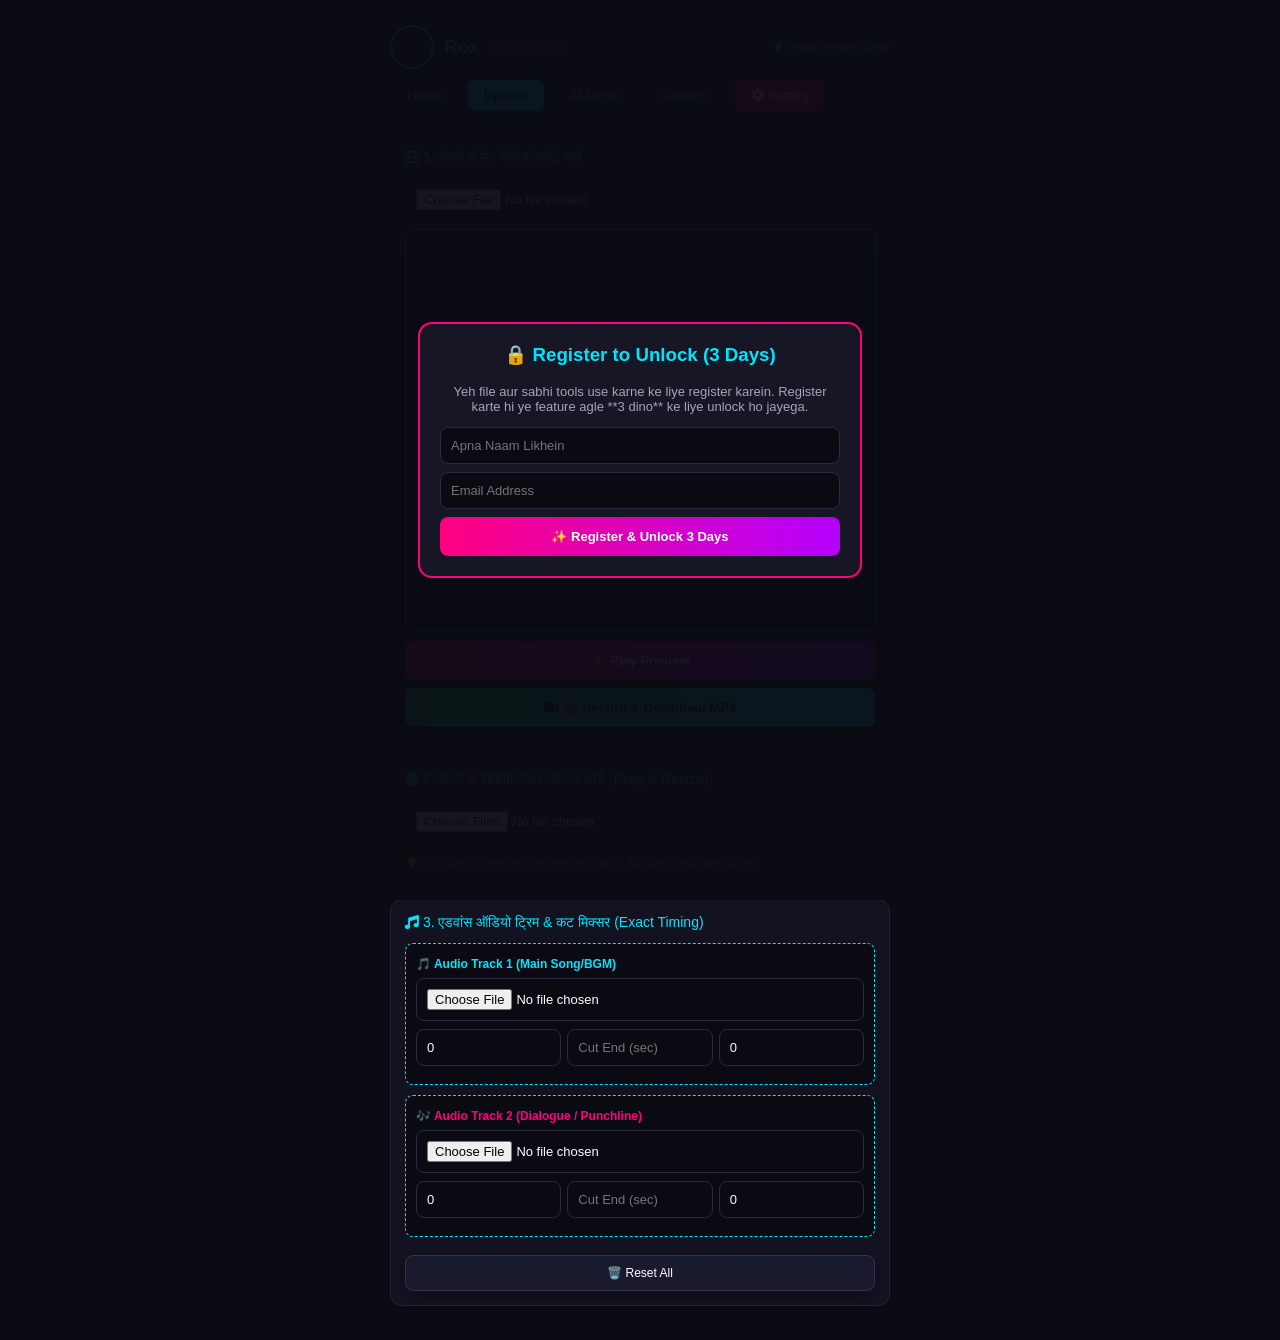
<file: register.html>
<!DOCTYPE html>
<html lang="en">
<head>
    <meta charset="UTF-8">
    <meta name="viewport" content="width=device-width, initial-scale=1.0">
    <title>Upload & Studio - Rox Inten Studio</title>
    <link rel="stylesheet" href="style.css">
    <link rel="stylesheet" href="https://cdnjs.cloudflare.com/ajax/libs/font-awesome/6.0.0/css/all.min.css">
    <style>
        html, body {
            background-color: #0b0b14 !important;
            color: #fff !important;
            font-family: 'Segoe UI', sans-serif !important;
            margin: 0 !important;
            padding: 10px !important;
            width: 100% !important;
            box-sizing: border-box !important;
            display: block !important;
        }

        .main-container {
            display: flex !important;
            flex-direction: column !important;
            width: 100% !important;
            max-width: 500px !important;
            margin: 0 auto !important;
        }

        .top-header {
            display: flex !important;
            justify-content: space-between !important;
            align-items: center !important;
            padding: 5px 0 10px 0 !important;
            width: 100% !important;
        }
        .brand-title {
            font-size: 19px !important;
            font-weight: bold !important;
            color: #00e5ff !important;
            display: flex;
            align-items: center;
            gap: 10px;
        }
        .brand-title img.logo-icon {
            width: 38px !important;
            height: 38px !important;
            border-radius: 50%;
            object-fit: cover;
            border: 2px solid #00e5ff;
            background: #161625;
            padding: 1px;
        }
        .brand-title span {
            color: #ff007f !important;
            font-size: 11px !important;
            margin-left: 2px !important;
        }

        .nav-scroller {
            display: flex !important;
            gap: 8px !important;
            overflow-x: auto !important;
            padding-bottom: 12px !important;
            margin-bottom: 10px !important;
            white-space: nowrap !important;
            width: 100% !important;
        }
        .nav-scroller::-webkit-scrollbar { display: none; }
        .nav-item {
            background: #161625 !important;
            color: #00e5ff !important;
            border: 1px solid #28283d !important;
            padding: 8px 16px !important;
            border-radius: 8px !important;
            text-decoration: none !important;
            font-size: 13px !important;
            font-weight: 500 !important;
            display: inline-block !important;
        }
        .nav-item.active {
            background: #00e5ff !important;
            color: #000 !important;
            font-weight: bold !important;
        }
        .nav-item.setting-btn {
            background: #ff007f !important;
            color: #fff !important;
        }

        .proj-panel {
            background: #121220 !important;
            border: 1px solid #232338 !important;
            border-radius: 12px !important;
            padding: 14px !important;
            margin-bottom: 14px !important;
            width: 100% !important;
            box-sizing: border-box !important;
            display: block !important;
        }
        .panel-heading {
            color: #00e5ff !important;
            font-size: 14px !important;
            margin: 0 0 12px 0 !important;
        }
        
        .rox-input {
            background: #0a0a12 !important;
            border: 1px solid #2b2b40 !important;
            color: #fff !important;
            padding: 10px !important;
            border-radius: 8px !important;
            width: 100% !important;
            box-sizing: border-box !important;
            font-size: 13px !important;
            margin-bottom: 8px !important;
            display: block !important;
        }

        .pink-btn {
            background: linear-gradient(90deg, #ff007f, #b500ff) !important;
            color: #fff !important;
            border: none !important;
            padding: 12px !important;
            border-radius: 8px !important;
            font-weight: bold !important;
            width: 100% !important;
            font-size: 13px !important;
            cursor: pointer !important;
            margin-top: 5px !important;
            display: block !important;
        }

        .download-btn {
            background: linear-gradient(90deg, #00c853, #00e5ff) !important;
            color: #000 !important;
            border: none !important;
            padding: 12px !important;
            border-radius: 8px !important;
            font-weight: bold !important;
            width: 100% !important;
            font-size: 13px !important;
            cursor: pointer !important;
            margin-top: 8px !important;
            display: block !important;
        }

        .reel-board-container {
            width: 100%;
            height: 400px;
            position: relative;
            background: #000;
            border: 1px solid #00e5ff;
            border-radius: 10px;
            overflow: hidden;
            margin-bottom: 10px;
            display: flex;
            justify-content: center;
            align-items: center;
        }

        #studioCanvas {
            width: 100%;
            height: 100%;
            display: block;
            object-fit: contain;
            touch-action: none;
        }

        .dark-btn {
            background: #1a1a2e !important;
            color: #fff !important;
            border: 1px solid #32324e !important;
            padding: 10px !important;
            border-radius: 8px !important;
            font-size: 12px !important;
            cursor: pointer !important;
        }

        .timeline-track-box {
            background: #0a0a12;
            border: 1px dashed #00e5ff;
            padding: 10px;
            border-radius: 8px;
            margin-bottom: 10px;
        }
        .timeline-row {
            display: flex;
            gap: 6px;
            margin-top: 6px;
        }

        /* Lock / Modal Styles */
        #lockOverlay {
            position: fixed;
            top: 0; left: 0; width: 100%; height: 100%;
            background: rgba(11, 11, 20, 0.95);
            z-index: 9999;
            display: flex;
            justify-content: center;
            align-items: center;
            padding: 20px;
            box-sizing: border-box;
        }
        .lock-box {
            background: #161625;
            border: 2px solid #ff007f;
            padding: 20px;
            border-radius: 14px;
            text-align: center;
            max-width: 400px;
            width: 100%;
        }
    </style>
</head>
<body>

<!-- Lock & Register (3-Days Valid Direct Unlock) Overlay -->
<div id="lockOverlay" style="display:none;">
    <div class="lock-box">
        <h3 style="color:#00e5ff; margin-top:0;">🔒 Register to Unlock (3 Days)</h3>
        <p style="font-size: 13px; color: #a5a5b5;">Yeh file aur sabhi tools use karne ke liye register karein. Register karte hi ye feature agle **3 dino** ke liye unlock ho jayega.</p>
        
        <div>
            <input type="text" id="regName" class="rox-input" placeholder="Apna Naam Likhein">
            <input type="email" id="regEmail" class="rox-input" placeholder="Email Address">
            <button class="pink-btn" onclick="submitRegisterAndUnlock()">✨ Register & Unlock 3 Days</button>
        </div>
    </div>
</div>

<div class="main-container">

    <div class="top-header">
        <div class="brand-title">
            <img src="[data-uri]" class="logo-icon" alt="Rox Logo">
            Rox <span>INTEN STUDIO</span>
        </div>
        <div style="color: #00e5ff; font-size: 11px;"><i class="fa-solid fa-bolt"></i> Upload Engine Active</div>
    </div>

    <!-- मेनू बार -->
    <div class="nav-scroller">
        <a href="index.html" class="nav-item">Home</a>
        <a href="upload.html" class="nav-item active">Upload</a>
        <a href="ai-tools.html" class="nav-item">AI Magic</a>
        <a href="projects.html" class="nav-item">Projects</a>
        <a href="#" class="nav-item setting-btn"><i class="fa-solid fa-gear"></i> Setting</a>
    </div>

    <!-- 1. मुख्य बैकग्राउंड वीडियो/फोटो अपलोड -->
    <div class="proj-panel">
        <div class="panel-heading"><i class="fa-solid fa-film"></i> 1. गैलरी से मेन वीडियो/फोटो चुनें</div>
        <input type="file" id="bgPhotoInput" class="rox-input" accept="image/*,video/*" onchange="loadMedia(event)">
        
        <div id="mainAudioControl" style="display:none; margin-bottom: 8px;">
            <button id="btnMuteToggle" class="dark-btn" style="width:100%; background:#161625; color:#00e5ff; border:1px solid #00e5ff;" onclick="toggleMainVideoMute()">🔊 Main Video: Unmuted</button>
        </div>

        <div class="reel-board-container">
            <canvas id="studioCanvas" width="400" height="700"></canvas>
            <video id="sourceVideo" style="display:none;" crossorigin="anonymous" playsinline loop></video>
        </div>

        <button id="btnPlay" class="pink-btn" onclick="togglePlayAll()">⚡ Play Preview</button>
        <button id="btnDownload" class="download-btn" onclick="toggleRecordCanvasMP4()"><i class="fa-solid fa-video"></i> 🎬 Record & Download MP4</button>
    </div>

    <!-- 2. गैलरी ओवरले (ड्रैग, रीसाइज और रिप्लेस) -->
    <div class="proj-panel">
        <div class="panel-heading"><i class="fa-solid fa-layer-group"></i> 2. गैलरी से वीडियो/फोटो ओवरले जोड़ें (Drag & Resize)</div>
        <input type="file" id="galleryInput" class="rox-input" accept="image/*,video/*" multiple onchange="addToGallery(event)">
        
        <div id="galleryGrid" style="display: grid; grid-template-columns: repeat(4, 1fr); gap: 8px; margin-top: 8px;"></div>
        <div style="font-size: 11px; color: #8a8a9e; margin-top: 6px;">💡 टिप: मीडिया पर क्लिक करके स्क्रीन पर लाएं। कोने के पिंक हैंडल से साइज छोटा-बड़ा करें।</div>
    </div>

    <!-- 3. एडवांस ऑडियो ट्रिम, कट और टाइमलाइन मिक्सर -->
    <div class="proj-panel">
        <div class="panel-heading"><i class="fa-solid fa-music"></i> 3. एडवांस ऑडियो ट्रिम & कट मिक्सर (Exact Timing)</div>
        
        <div class="timeline-track-box">
            <label style="color:#00e5ff; font-size:12px; font-weight:bold;">🎵 Audio Track 1 (Main Song/BGM)</label>
            <input type="file" id="audio1" class="rox-input" accept="audio/*" style="margin-top:6px;">
            <div class="timeline-row">
                <input type="number" id="audio1Start" class="rox-input" placeholder="Cut Start (sec)" value="0" min="0" step="0.1" style="margin:0;">
                <input type="number" id="audio1End" class="rox-input" placeholder="Cut End (sec)" value="" min="0" step="0.1" style="margin:0;">
                <input type="number" id="audio1Delay" class="rox-input" placeholder="Delay (sec)" value="0" min="0" step="0.1" style="margin:0;">
            </div>
        </div>
        
        <div class="timeline-track-box">
            <label style="color:#ff007f; font-size:12px; font-weight:bold;">🎶 Audio Track 2 (Dialogue / Punchline)</label>
            <input type="file" id="audio2" class="rox-input" accept="audio/*" style="margin-top:6px;">
            <div class="timeline-row">
                <input type="number" id="audio2Start" class="rox-input" placeholder="Cut Start (sec)" value="0" min="0" step="0.1" style="margin:0;">
                <input type="number" id="audio2End" class="rox-input" placeholder="Cut End (sec)" value="" min="0" step="0.1" style="margin:0;">
                <input type="number" id="audio2Delay" class="rox-input" placeholder="Delay (sec)" value="0" min="0" step="0.1" style="margin:0;">
            </div>
        </div>

        <button class="dark-btn" style="background:#ff4757; color:#fff; width:100%; margin-top:8px;" onclick="resetAll()">🗑️ Reset All</button>
    </div>

</div>

<script>
    // --- 3-Days Direct Register Unlock Logic ---
    const CURRENT_PAGE_KEY = "rox_upload_3day_expiry"; 
    const THREE_DAYS_MS = 3 * 24 * 60 * 60 * 1000; // 3 days in milliseconds

    function checkAccess() {
        const expiryTime = localStorage.getItem(CURRENT_PAGE_KEY);
        const currentTime = new Date().getTime();
        const overlay = document.getElementById("lockOverlay");

        // Agar expiry time maujood hai aur abhi 3 din khatam nahi hue hain
        if (expiryTime && currentTime < parseInt(expiryTime)) {
            overlay.style.display = "none";
            return;
        }

        // Agar time khatam ho gaya hai ya pehli baar aaya hai, toh lock dikhao
        overlay.style.display = "flex";
    }

    function submitRegisterAndUnlock() {
        const name = document.getElementById("regName").value;
        const email = document.getElementById("regEmail").value;
        
        if (!name || !email) {
            alert("Kripya apna naam aur email bharein!");
            return;
        }

        // User data save karein
        localStorage.setItem("rox_user_registered", "true");
        localStorage.setItem("rox_user_name", name);
        localStorage.setItem("rox_user_email", email);

        // Current time se exact 3 din baad ki expiry date set karein
        const expiryTime = new Date().getTime() + THREE_DAYS_MS;
        localStorage.setItem(CURRENT_PAGE_KEY, expiryTime);

        alert("🎉 Badhai ho! Registration safal rahi. Yeh feature agle 3 dino ke liye unlock ho gaya hai.");
        checkAccess();
    }

    // Page load hote hi check karein
    window.addEventListener("DOMContentLoaded", () => {
        checkAccess();
    });


    // --- Studio & Editing JavaScript Code ---
    const canvas = document.getElementById('studioCanvas');
    const ctx = canvas.getContext('2d');
    const sourceVideo = document.getElementById('sourceVideo');

    let bgImage = null;
    let isVideoBg = false;
    let galleryItems = [];
    let activeOverlays = [];
    let draggedOverlay = null;
    let isResizing = false;
    let resizeHandleSize = 25;
    let dragOffsetX = 0;
    let dragOffsetY = 0;

    function loadMedia(event) {
        const file = event.target.files[0];
        if (file) {
            const fileURL = URL.createObjectURL(file);
            const audioControlDiv = document.getElementById('mainAudioControl');
            if (file.type.startsWith('video/')) {
                bgImage = null;
                isVideoBg = true;
                sourceVideo.src = fileURL;
                sourceVideo.muted = false;
                sourceVideo.load();
                sourceVideo.play();
                audioControlDiv.style.display = 'block';
                document.getElementById('btnMuteToggle').innerHTML = "🔊 Main Video: Unmuted";
            } else {
                isVideoBg = false;
                sourceVideo.pause();
                audioControlDiv.style.display = 'none';
                const img = new Image();
                img.onload = function() { bgImage = img; };
                img.src = fileURL;
            }
        }
    }

    function toggleMainVideoMute() {
        sourceVideo.muted = !sourceVideo.muted;
        const btn = document.getElementById('btnMuteToggle');
        if (sourceVideo.muted) {
            btn.innerHTML = "🔇 Main Video: Muted";
            btn.style.color = "#ff4757";
            btn.style.borderColor = "#ff4757";
        } else {
            btn.innerHTML = "🔊 Main Video: Unmuted";
            btn.style.color = "#00e5ff";
            btn.style.borderColor = "#00e5ff";
        }
    }

    function addToGallery(event) {
        const files = event.target.files;
        for (let i = 0; i < files.length; i++) {
            const file = files[i];
            const reader = new FileReader();
            reader.onload = function(e) {
                if (file.type.startsWith('video/')) {
                    const vid = document.createElement('video');
                    vid.src = e.target.result;
                    vid.muted = true;
                    vid.playsInline = true;
                    vid.loop = true;
                    vid.play();
                    galleryItems.push({ id: Date.now() + Math.random(), type: 'video', media: vid, active: false });
                    renderGallery();
                } else {
                    const img = new Image();
                    img.onload = function() {
                        galleryItems.push({ id: Date.now() + Math.random(), type: 'image', media: img, active: false });
                        renderGallery();
                    };
                    img.src = e.target.result;
                }
            };
            reader.readAsDataURL(file);
        }
    }

    function renderGallery() {
        const grid = document.getElementById('galleryGrid');
        grid.innerHTML = '';
        galleryItems.forEach((item, index) => {
            const div = document.createElement('div');
            div.style.position = 'relative';
            div.style.border = item.active ? '2px solid #00e5ff' : '1px solid #28283d';
            div.style.borderRadius = '6px';
            div.style.overflow = 'hidden';
            div.style.cursor = 'pointer';
            
            if (item.type === 'video') {
                div.innerHTML = `
                    <video src="${item.media.src}" style="width:100%; height:55px; object-fit:cover; display:block;" muted autoplay loop></video>
                    <div style="position:absolute; top:2px; right:2px; background:${item.active ? '#00e5ff' : 'rgba(0,0,0,0.6)'}; color:${item.active ? '#000' : '#fff'}; font-size:10px; padding:1px 4px; border-radius:3px;">${item.active ? 'ON' : 'OFF'}</div>
                `;
            } else {
                div.innerHTML = `
                    <img src="${item.media.src}" style="width:100%; height:55px; object-fit:cover; display:block;">
                    <div style="position:absolute; top:2px; right:2px; background:${item.active ? '#00e5ff' : 'rgba(0,0,0,0.6)'}; color:${item.active ? '#000' : '#fff'}; font-size:10px; padding:1px 4px; border-radius:3px;">${item.active ? 'ON' : 'OFF'}</div>
                `;
            }
            div.onclick = () => toggleGalleryOverlay(index);
            grid.appendChild(div);
        });
    }

    function toggleGalleryOverlay(index) {
        let item = galleryItems[index];
        item.active = !item.active;

        if (item.active) {
            activeOverlays.push({
                id: item.id,
                type: item.type,
                media: item.media,
                x: 80,
                y: 120,
                w: 150,
                h: 150
            });
        } else {
            activeOverlays = activeOverlays.filter(o => o.id !== item.id);
        }
        renderGallery();
    }

    function getCanvasCoordinates(e) {
        const rect = canvas.getBoundingClientRect();
        const clientX = e.clientX || (e.touches && e.touches[0].clientX);
        const clientY = e.clientY || (e.touches && e.touches[0].clientY);
        
        const scaleX = canvas.width / rect.width;
        const scaleY = canvas.height / rect.height;

        return {
            x: (clientX - rect.left) * scaleX,
            y: (clientY - rect.top) * scaleY
        };
    }

    canvas.addEventListener('mousedown', startDrag);
    canvas.addEventListener('touchstart', startDrag, { passive: false });
    canvas.addEventListener('mousemove', dragMove);
    canvas.addEventListener('touchmove', dragMove, { passive: false });
    canvas.addEventListener('mouseup', endDrag);
    canvas.addEventListener('touchend', endDrag);

    function startDrag(e) {
        const coords = getCanvasCoordinates(e);
        
        for (let i = activeOverlays.length - 1; i >= 0; i--) {
            let ov = activeOverlays[i];
            if (coords.x >= ov.x + ov.w - resizeHandleSize && coords.x <= ov.x + ov.w + 10 &&
                coords.y >= ov.y + ov.h - resizeHandleSize && coords.y <= ov.y + ov.h + 10) {
                draggedOverlay = ov;
                isResizing = true;
                if(e.cancelable) e.preventDefault();
                return;
            }
        }

        for (let i = activeOverlays.length - 1; i >= 0; i--) {
            let ov = activeOverlays[i];
            if (coords.x >= ov.x && coords.x <= ov.x + ov.w && coords.y >= ov.y && coords.y <= ov.y + ov.h) {
                draggedOverlay = ov;
                isResizing = false;
                dragOffsetX = coords.x - ov.x;
                dragOffsetY = coords.y - ov.y;
                if(e.cancelable) e.preventDefault();
                break;
            }
        }
    }

    function dragMove(e) {
        if (!draggedOverlay) return;
        const coords = getCanvasCoordinates(e);
        
        if (isResizing) {
            draggedOverlay.w = Math.max(40, coords.x - draggedOverlay.x);
            draggedOverlay.h = Math.max(40, coords.y - draggedOverlay.y);
        } else {
            draggedOverlay.x = coords.x - dragOffsetX;
            draggedOverlay.y = coords.y - dragOffsetY;
        }
        if(e.cancelable) e.preventDefault();
    }

    function endDrag() {
        draggedOverlay = null;
        isResizing = false;
    }

    function renderLoop() {
        ctx.clearRect(0, 0, canvas.width, canvas.height);

        let w = canvas.width;
        let h = canvas.height;
        let x = 0;
        let y = 0;

        if (isVideoBg && sourceVideo.readyState >= 2) {
            const hRatio = canvas.width / sourceVideo.videoWidth;
            const vRatio = canvas.height / sourceVideo.videoHeight;
            const ratio = Math.min(hRatio, vRatio);
            w = sourceVideo.videoWidth * ratio;
            h = sourceVideo.videoHeight * ratio;
            x = (canvas.width - w) / 2;
            y = (canvas.height - h) / 2;
            ctx.drawImage(sourceVideo, 0, 0, sourceVideo.videoWidth, sourceVideo.videoHeight, x, y, w, h);
        } else if (bgImage) {
            const hRatio = canvas.width / bgImage.width;
            const vRatio = canvas.height / bgImage.height;
            const ratio = Math.min(hRatio, vRatio);
            w = bgImage.width * ratio;
            h = bgImage.height * ratio;
            x = (canvas.width - w) / 2;
            y = (canvas.height - h) / 2;
            ctx.drawImage(bgImage, 0, 0, bgImage.width, bgImage.height, x, y, w, h);
        } else {
            ctx.fillStyle = '#111';
            ctx.fillRect(0, 0, canvas.width, canvas.height);
        }

        ctx.save();
        ctx.beginPath();
        ctx.rect(x, y, w, h);
        ctx.clip();

        activeOverlays.forEach(ov => {
            ctx.drawImage(ov.media, ov.x, ov.y, ov.w, ov.h);
            ctx.strokeStyle = "#00e5ff";
            ctx.lineWidth = 2;
            ctx.strokeRect(ov.x, ov.y, ov.w, ov.h);
            ctx.fillStyle = "#ff007f";
            ctx.fillRect(ov.x + ov.w - 12, ov.y + ov.h - 12, 12, 12);
        });

        ctx.restore();
        requestAnimationFrame(renderLoop);
    }
    renderLoop();

    let audioCtx = null;
    let audioDestinationNode = null;
    let currentSource1 = null;
    let currentSource2 = null;
    let isPlaying = false;
    let mediaRecorder = null;
    let isRecording = false;

    function initAudioContext() {
        if (!audioCtx) {
            audioCtx = new (window.AudioContext || window.webkitAudioContext)();
            audioDestinationNode = audioCtx.createMediaStreamDestination();
        }
        if (audioCtx.state === 'suspended') {
            audioCtx.resume();
        }
    }

    async function togglePlayAll() {
        const btn = document.getElementById('btnPlay');
        if (isPlaying) {
            stopAudio();
            if (isVideoBg) sourceVideo.pause();
            btn.innerText = "⚡ Play Preview";
            btn.style.background = "linear-gradient(90deg, #ff007f, #b500ff)";
            isPlaying = false;
        } else {
            initAudioContext();
            if (isVideoBg) {
                sourceVideo.currentTime = 0;
                sourceVideo.play();
            }
            btn.innerText = "⏹️ Stop Preview";
            btn.style.background = "#ff4757";
            isPlaying = true;

            const file1 = document.getElementById('audio1').files[0];
            if (file1) {
                let start1 = parseFloat(document.getElementById('audio1Start').value) || 0;
                let end1Input = document.getElementById('audio1End').value;
                let delay1 = parseFloat(document.getElementById('audio1Delay').value) || 0;
                
                let buf1 = await file1.arrayBuffer().then(b => audioCtx.decodeAudioData(b));
                currentSource1 = audioCtx.createBufferSource();
                currentSource1.buffer = buf1;
                currentSource1.connect(audioCtx.destination);
                currentSource1.connect(audioDestinationNode);
                
                let duration1 = end1Input ? parseFloat(end1Input) - start1 : (buf1.duration - start1);
                currentSource1.start(audioCtx.currentTime + delay1, start1, duration1 > 0 ? duration1 : undefined);
            }

            const file2 = document.getElementById('audio2').files[0];
            if (file2) {
                let start2 = parseFloat(document.getElementById('audio2Start').value) || 0;
                let end2Input = document.getElementById('audio2End').value;
                let delay2 = parseFloat(document.getElementById('audio2Delay').value) || 0;
                
                let buf2 = await file2.arrayBuffer().then(b => audioCtx.decodeAudioData(b));
                currentSource2 = audioCtx.createBufferSource();
                currentSource2.buffer = buf2;
                currentSource2.connect(audioCtx.destination);
                currentSource2.connect(audioDestinationNode);
                
                let duration2 = end2Input ? parseFloat(end2Input) - start2 : (buf2.duration - start2);
                currentSource2.start(audioCtx.currentTime + delay2, start2, duration2 > 0 ? duration2 : undefined);
            }
        }
    }

    function stopAudio() {
        if (currentSource1) try { currentSource1.stop(); } catch(e){}
        if (currentSource2) try { currentSource2.stop(); } catch(e){}
    }

    function toggleRecordCanvasMP4() {
        const btn = document.getElementById('btnDownload');
        if (isRecording) {
            if (mediaRecorder) mediaRecorder.stop();
            stopAudio();
            if (isVideoBg) sourceVideo.pause();
            isPlaying = false;
            document.getElementById('btnPlay').innerText = "⚡ Play Preview";
            document.getElementById('btnPlay').style.background = "linear-gradient(90deg, #ff007f, #b500ff)";
            btn.innerHTML = '<i class="fa-solid fa-video"></i> 🎬 Record & Download MP4';
            btn.style.background = "linear-gradient(90deg, #00c853, #00e5ff)";
            isRecording = false;
        } else {
            initAudioContext();
            if (!isPlaying) togglePlayAll();

            const canvasStream = canvas.captureStream(30);
            let audioTracks = [];
            if (isVideoBg && !sourceVideo.muted && sourceVideo.captureStream) {
                try { audioTracks = sourceVideo.captureStream().getAudioTracks(); } catch(e){}
            }
            if (audioDestinationNode) {
                audioTracks.push(...audioDestinationNode.stream.getAudioTracks());
            }

            const combinedStream = new MediaStream([
                ...canvasStream.getVideoTracks(),
                ...audioTracks
            ]);

            let options = { mimeType: 'video/webm' };
            if (MediaRecorder.isTypeSupported('video/mp4')) {
                options = { mimeType: 'video/mp4' };
            } else if (MediaRecorder.isTypeSupported('video/webm;codecs=vp9')) {
                options = { mimeType: 'video/webm;codecs=vp9' };
            }

            mediaRecorder = new MediaRecorder(combinedStream, options);
            let chunks = [];

            mediaRecorder.ondataavailable = (e) => {
                if (e.data.size > 0) chunks.push(e.data);
            };

            mediaRecorder.onstop = () => {
                const blob = new Blob(chunks, { type: options.mimeType });
                const url = URL.createObjectURL(blob);
                const a = document.createElement('a');
                a.href = url;
                a.download = 'Rox_Upload_Video_' + Date.now() + '.mp4';
                document.body.appendChild(a);
                a.click();
                document.body.removeChild(a);
            };

            mediaRecorder.start();
            isRecording = true;
            btn.innerHTML = "🛑 Recording... Click to Stop & Save";
            btn.style.background = "#ff4757";
        }
    }

    function resetAll() {
        stopAudio();
        isPlaying = false;
        if (isRecording) toggleRecordCanvasMP4();
        galleryItems = [];
        activeOverlays = [];
        bgImage = null;
        isVideoBg = false;
        sourceVideo.pause();
        document.getElementById('bgPhotoInput').value = '';
        document.getElementById('mainAudioControl').style.display = 'none';
        document.getElementById('galleryInput').value = '';
        document.getElementById('galleryGrid').innerHTML = '';
        document.getElementById('audio1').value = '';
        document.getElementById('audio1Start').value = '0';
        document.getElementById('audio1End').value = '';
        document.getElementById('audio1Delay').value = '0';
        document.getElementById('audio2').value = '';
        document.getElementById('audio2Start').value = '0';
        document.getElementById('audio2End').value = '';
        document.getElementById('audio2Delay').value = '0';
    }
</script>
</body>
</html>
</file>
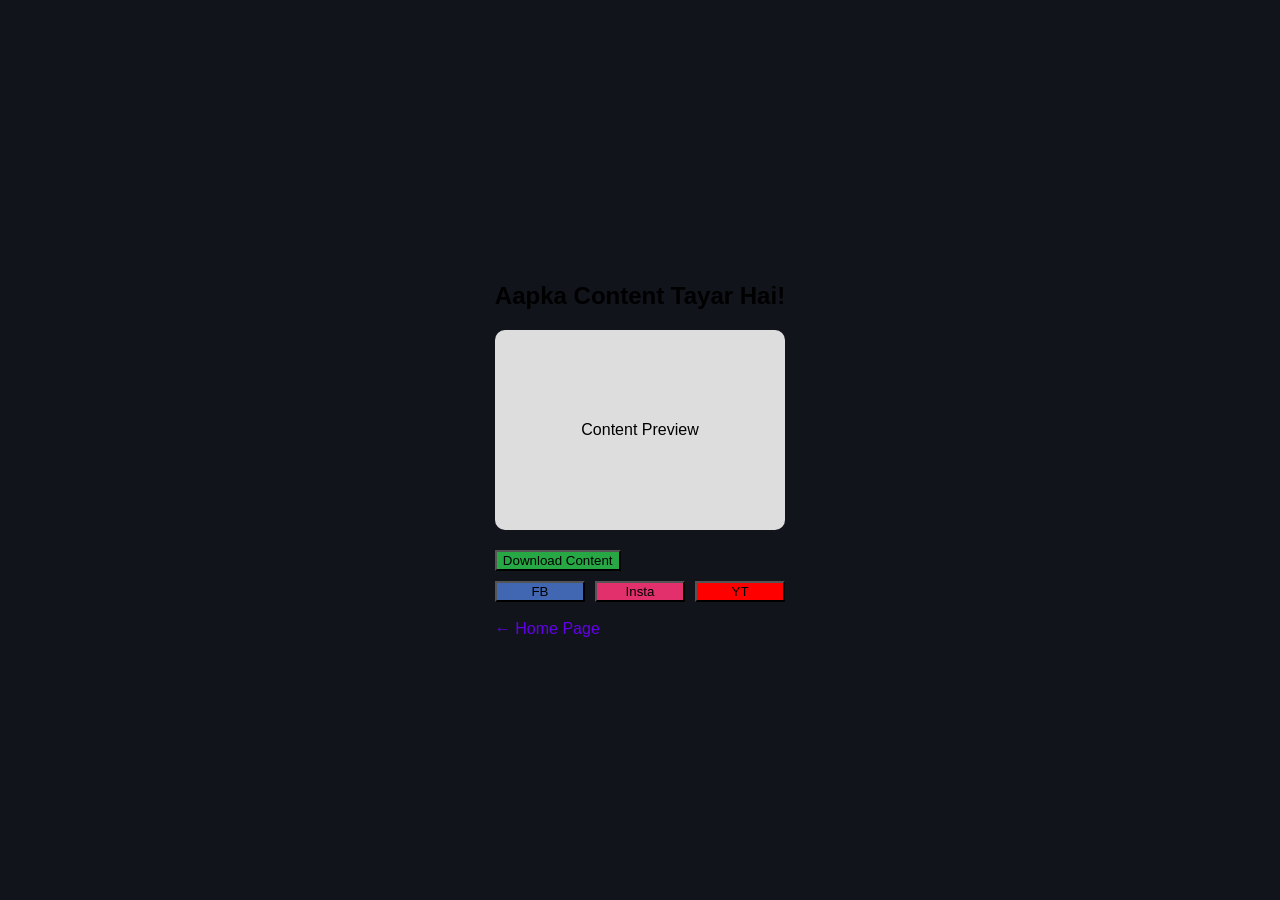
<file: result.html>
<!DOCTYPE html>
<html lang="en">
<head>
    <meta charset="UTF-8">
    <link rel="stylesheet" href="style.css">
    <title>Result - Rox Inten Studio</title>
</head>
<body>
    <div class="container">
        <h2>Aapka Content Tayar Hai!</h2>
        
        <div id="outputContainer" style="margin: 20px 0;">
            <!-- Yahan aapki photo ya video dikhegi -->
            <div style="background: #ddd; height: 200px; display: flex; align-items: center; justify-content: center; border-radius: 10px;">
                Content Preview
            </div>
        </div>

        <div class="action-buttons">
            <!-- Download Button -->
            <a href="#" download>
                <button style="background: #28a745; margin-bottom: 10px;">Download Content</button>
            </a>
            
            <!-- Social Share Buttons -->
            <div class="social-share" style="display: grid; grid-template-columns: 1fr 1fr 1fr; gap: 10px;">
                <button onclick="shareSocial('fb')" style="background: #4267B2;">FB</button>
                <button onclick="shareSocial('insta')" style="background: #E1306C;">Insta</button>
                <button onclick="shareSocial('yt')" style="background: #FF0000;">YT</button>
            </div>
            
            <br>
            <a href="index.html" style="color: #6200ea; text-decoration: none;">← Home Page</a>
        </div>
    </div>

    <script>
        function shareSocial(platform) {
            let url = window.location.href;
            if(platform === 'fb') {
                window.open('https://www.facebook.com/sharer/sharer.php?u=' + url);
            } else if(platform === 'insta') {
                alert("Instagram par share karne ke liye photo/video pehle Download karein, phir manual upload karein!");
            } else if(platform === 'yt') {
                alert("YouTube par share karne ke liye video pehle Download karein, phir manual upload karein!");
            }
        }
    </script>
</body>
</html>
</file>
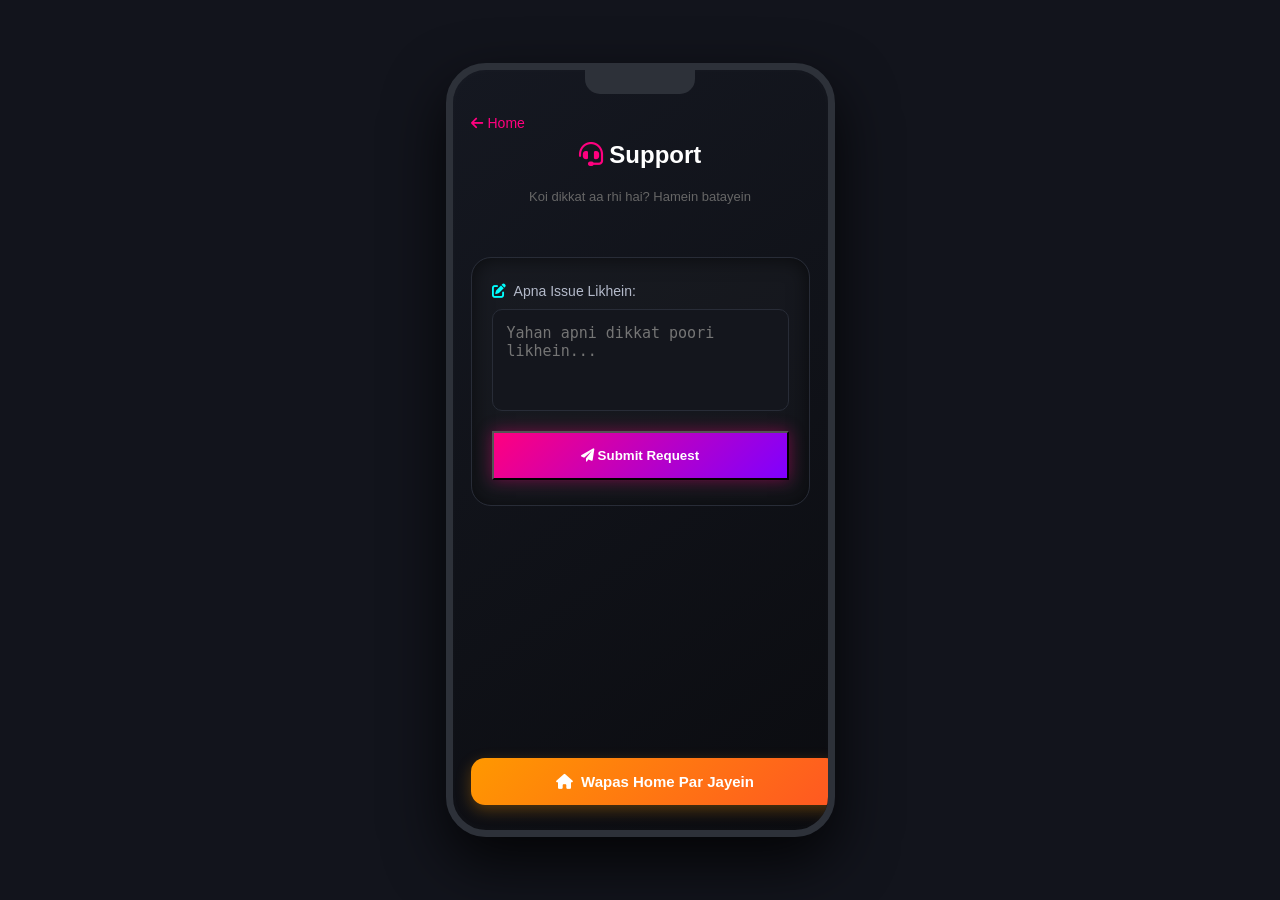
<file: support.html>
<!DOCTYPE html>
<html lang="en">
<head>
    <meta charset="UTF-8">
    <meta name="viewport" content="width=device-width, initial-scale=1.0">
    <title>Support - ROX</title>
    <link rel="stylesheet" href="style.css">
    <link rel="stylesheet" href="https://cdnjs.cloudflare.com/ajax/libs/font-awesome/6.0.0/css/all.min.css">
</head>
<body>

    <div class="mobile-frame">
        <div class="notch"></div>
        <div class="app-content">
            
            <!-- ऊपर का हेडर -->
            <div class="header">
                <a href="index.html" class="back-link"><i class="fa-solid fa-arrow-left"></i> Home</a>
                <h2 style="margin-top: 10px;"><i class="fa-solid fa-headset" style="color: #ff007f;"></i> Support</h2>
                <p style="color: #666; font-size: 13px;">Koi dikkat aa rhi hai? Hamein batayein</p>
            </div>

            <!-- सपोर्ट फॉर्म बॉक्स -->
            <div class="register-form">
                <div class="input-group">
                    <label for="issueInput"><i class="fa-solid fa-pen-to-square"></i> Apna Issue Likhein:</label>
                    <textarea id="issueInput" rows="4" placeholder="Yahan apni dikkat poori likhein..." style="background: #14161d; border: 1px solid #282c37; border-radius: 10px; padding: 14px; color: white; font-size: 15px; outline: none; resize: none; transition: all 0.3s ease;"></textarea>
                </div>
                
                <button class="neon-btn" onclick="sendSupportRequest()" style="width: 100%; margin-top: 20px; padding: 15px;">
                    <i class="fa-solid fa-paper-plane"></i> Submit Request
                </button>
            </div>

            <!-- नीचे वापस जाने का बटन -->
            <div class="unlock-area">
                <a href="index.html" class="pro-btn" style="text-decoration: none;">
                    <i class="fa-solid fa-house"></i> Wapas Home Par Jayein
                </a>
            </div>
        </div>
    </div>

    <script>
        function sendSupportRequest() {
            const issue = document.getElementById('issueInput').value.trim();
            if (issue === "") {
                alert("❌ कृपया पहले अपना इशू टाइप करें!");
                return;
            }
            alert("🚀 आपका मैसेज टीम को भेज दिया गया है! जल्द ही आपसे संपर्क किया जाएगा।");
            window.location.href = "index.html";
        }
    </script>
</body>
</html>
</file>
<file: style.css>
/* पूरे ब्राउज़र बैकग्राउंड को सेट करना */
body {
    margin: 0;
    padding: 0;
    background-color: #12141c;
    display: flex;
    justify-content: center;
    align-items: center;
    min-height: 100vh;
    font-family: 'Segoe UI', Tahoma, Geneva, Verdana, sans-serif;
}

/* 3D मोबाइल का ढांचा */
.mobile-frame {
    width: 375px;
    height: 760px;
    background: linear-gradient(145deg, #151821, #0b0c10);
    border-radius: 40px;
    border: 7px solid #2d3139;
    position: relative;
    box-shadow: 0px 25px 60px rgba(0, 0, 0, 0.8), inset 0 0 15px rgba(255,255,255,0.02);
    overflow: hidden;
}

/* मोबाइल का कैमरा नॉच */
.notch {
    width: 110px;
    height: 24px;
    background-color: #2d3139;
    border-bottom-left-radius: 15px;
    border-bottom-right-radius: 15px;
    position: absolute;
    top: 0;
    left: 50%;
    transform: translateX(-50%);
    z-index: 10;
}

/* ऐप का अंदरूनी लेआउट */
.app-content {
    padding: 35px 18px 20px 18px;
    color: white;
    height: calc(100% - 55px);
    display: flex;
    flex-direction: column;
    justify-content: space-between;
}

/* हेडर और चमकता हुआ कैमरा लोगो */
.header {
    text-align: center;
    margin-top: 10px;
}
.camera-icon-glow {
    font-size: 32px;
    background: linear-gradient(45deg, #ff007f, #00ffff);
    -webkit-background-clip: text;
    -webkit-text-fill-color: transparent;
    filter: drop-shadow(0 0 8px #ff007f);
}
.header h1 {
    margin: 2px 0 0 0;
    font-size: 28px;
    letter-spacing: 2px;
}
.header h5 {
    margin: 0;
    color: #666;
    letter-spacing: 1.5px;
    text-transform: uppercase;
}

/* बटन्स का ग्रिड लेआउट (2 कॉलम में सेट करना) */
.menu-grid {
    display: grid;
    grid-template-columns: repeat(2, 1fr);
    gap: 12px;
    margin-top: 15px;
}

/* कॉमन बटन स्टाइल (लिंक्स को बटन जैसा दिखाना) */
.menu-grid a {
    text-decoration: none;
    padding: 14px;
    border-radius: 12px;
    font-size: 14px;
    font-weight: 500;
    display: flex;
    align-items: center;
    gap: 10px;
    transition: all 0.2s ease;
}
.menu-grid a i {
    font-size: 16px;
}

/* डार्क बटन्स स्टाइल (जैसे Upload, Setting आदि) */
.dark-btn {
    background: #191c24;
    border: 1px solid #282c37;
    color: #b3b9c9;
    box-shadow: 0 4px 10px rgba(0,0,0,0.3);
}
.dark-btn:active {
    transform: scale(0.95);
    background: #14161d;
}

/* चमकीला AI Magic बटन */
.neon-btn {
    background: linear-gradient(135deg, #ff007f, #7f00ff);
    color: white;
    box-shadow: 0 0 15px rgba(255, 0, 127, 0.4);
    font-weight: bold;
}
.neon-btn:active {
    transform: scale(0.95);
    box-shadow: 0 0 5px rgba(255, 0, 127, 0.4);
}

/* नीचे का प्रो अनलॉक एरिया और बटन */
.unlock-area {
    margin-top: auto;
    padding-bottom: 5px;
}
.pro-btn {
    width: 100%;
    background: linear-gradient(135deg, #ff9800, #ff5722);
    border: none;
    color: white;
    padding: 15px;
    border-radius: 14px;
    font-size: 15px;
    font-weight: bold;
    cursor: pointer;
    box-shadow: 0 5px 15px rgba(255, 152, 0, 0.3);
    display: flex;
    align-items: center;
    justify-content: center;
    gap: 8px;
    transition: all 0.2s;
}
.pro-btn:active {
    transform: scale(0.97);
}
/* टाइमलाइन बॉक्स का बाहरी हिस्सा */
.timeline-box {
    background: rgba(255, 255, 255, 0.03);
    border: 1px solid rgba(255, 255, 255, 0.05);
    border-radius: 20px;
    padding: 15px;
    margin: 15px 0;
    box-shadow: inset 0 0 15px rgba(0,0,0,0.5);
}

.section-title {
    font-size: 12px;
    color: #555;
    display: block;
    margin-bottom: 10px;
    text-transform: uppercase;
    letter-spacing: 1px;
}

/* वेवफॉर्म कंटेनर (जहाँ लाइन्स दिखेंगी) */
.waveform-container {
    display: flex;
    align-items: center;
    justify-content: center;
    gap: 6px;
    height: 70px;
    background: rgba(0,0,0,0.4);
    padding: 10px;
    border-radius: 12px;
}

/* छोटी-बड़ी चमकती हुई नियॉन लाइन्स */
.bar {
    width: 6px;
    background: linear-gradient(to top, #ff007f, #00ffff);
    border-radius: 3px;
    box-shadow: 0 0 8px #00ffff;
}
/* अपलोड पेज के लिए विशेष डिज़ाइन */
.back-link {
    color: #ff007f;
    text-decoration: none;
    font-size: 14px;
    display: flex;
    align-items: center;
    gap: 5px;
    margin-bottom: 10px;
}

/* 3D अपलोड बॉक्स */
.upload-box {
    background: rgba(255, 255, 255, 0.02);
    border: 2px dashed #282c37;
    border-radius: 20px;
    padding: 30px 20px;
    text-align: center;
    margin: 40px 0;
    box-shadow: inset 0 0 20px rgba(0,0,0,0.6);
}

.cloud-icon {
    font-size: 50px;
    background: linear-gradient(45deg, #ff007f, #00ffff);
    -webkit-background-clip: text;
    -webkit-text-fill-color: transparent;
    margin-bottom: 15px;
}

.upload-box h3 {
    margin: 5px 0;
    font-size: 18px;
}

.upload-box p {
    color: #555;
    font-size: 12px;
    margin-bottom: 20px;
}

/* सेलेक्टेड फाइल इनफार्मेशन बॉक्स */
.file-info-box {
    background: #191c24;
    border: 1px solid #78ffd6;
    padding: 12px;
    border-radius: 12px;
    display: flex;
    align-items: center;
    margin-bottom: 20px;
    box-shadow: 0 0 10px rgba(120, 255, 214, 0.2);
}
/* AI Magic Cards Style */
.ai-card {
    background: #191c24;
    border: 1px solid #333;
    color: #fff;
    padding: 20px;
    border-radius: 15px;
    display: flex;
    flex-direction: column;
    align-items: center;
    gap: 10px;
    cursor: pointer;
    transition: 0.3s;
    font-size: 13px;
    font-weight: bold;
}

.ai-card:hover {
    border: 1px solid #00ffff;
    box-shadow: 0 0 15px rgba(0, 255, 255, 0.2);
}

.ai-card i {
    font-size: 24px;
    color: #00ffff;
}
/* Register Page Styles */
.register-form {
    background: rgba(255, 255, 255, 0.02);
    border: 1px solid #282c37;
    border-radius: 20px;
    padding: 25px 20px;
    margin: 40px 0;
    box-shadow: inset 0 0 20px rgba(0,0,0,0.6);
}

.input-group {
    display: flex;
    flex-direction: column;
    gap: 10px;
    text-align: left;
}

.input-group label {
    font-size: 14px;
    color: #b3b9c9;
    font-weight: 500;
}

.input-group label i {
    color: #00ffff;
    margin-right: 5px;
}

/* शानदार चमकता हुआ इनपुट बॉक्स */
.input-group input {
    background: #14161d;
    border: 1px solid #282c37;
    border-radius: 10px;
    padding: 14px;
    color: white;
    font-size: 15px;
    outline: none;
    transition: all 0.3s ease;
}

.input-group input:focus {
    border-color: #ff007f;
    box-shadow: 0 0 10px rgba(255, 0, 127, 0.2);
}
/* Settings Page Styles */
.settings-list {
    display: flex;
    flex-direction: column;
    gap: 12px;
    margin: 30px 0;
}

.setting-item {
    background: #191c24;
    border: 1px solid #282c37;
    padding: 16px;
    border-radius: 14px;
    display: flex;
    justify-content: space-between;
    align-items: center;
    cursor: pointer;
    transition: all 0.2s ease;
}

.setting-item:active {
    transform: scale(0.98);
    background: #14161d;
}

.setting-info {
    display: flex;
    align-items: center;
    gap: 12px;
}

.setting-info i {
    font-size: 18px;
}

.setting-info span {
    font-size: 15px;
    color: #b3b9c9;
    font-weight: 500;
}

/* सुंदर टॉगल स्विच (Toggle Switch) डिज़ाइन */
.toggle-switch {
    width: 44px;
    height: 24px;
    background: #2d3139;
    border-radius: 12px;
    position: relative;
    transition: background 0.3s;
}

.toggle-circle {
    width: 18px;
    height: 18px;
    background: white;
    border-radius: 50%;
    position: absolute;
    top: 3px;
    left: 3px;
    transition: left 0.3s;
}

/* जब टॉगल एक्टिव (On) होगा तब का स्टाइल */
.toggle-switch.active {
    background: #ff007f;
}

.toggle-switch.active .toggle-circle {
    left: 23px;
}
/* लिस्ट और ग्रिड स्टाइल */
.list-container { display: flex; flex-direction: column; gap: 15px; margin-top: 20px; }
.item-card { background: #191c24; padding: 15px; border-radius: 12px; display: flex; align-items: center; gap: 15px; border: 1px solid #282c37; }
.grid-container { display: grid; grid-template-columns: 1fr 1fr; gap: 15px; margin-top: 20px; }
.explore-box { background: #191c24; padding: 30px 10px; border-radius: 15px; text-align: center; border: 1px solid #282c37; }
</file>
